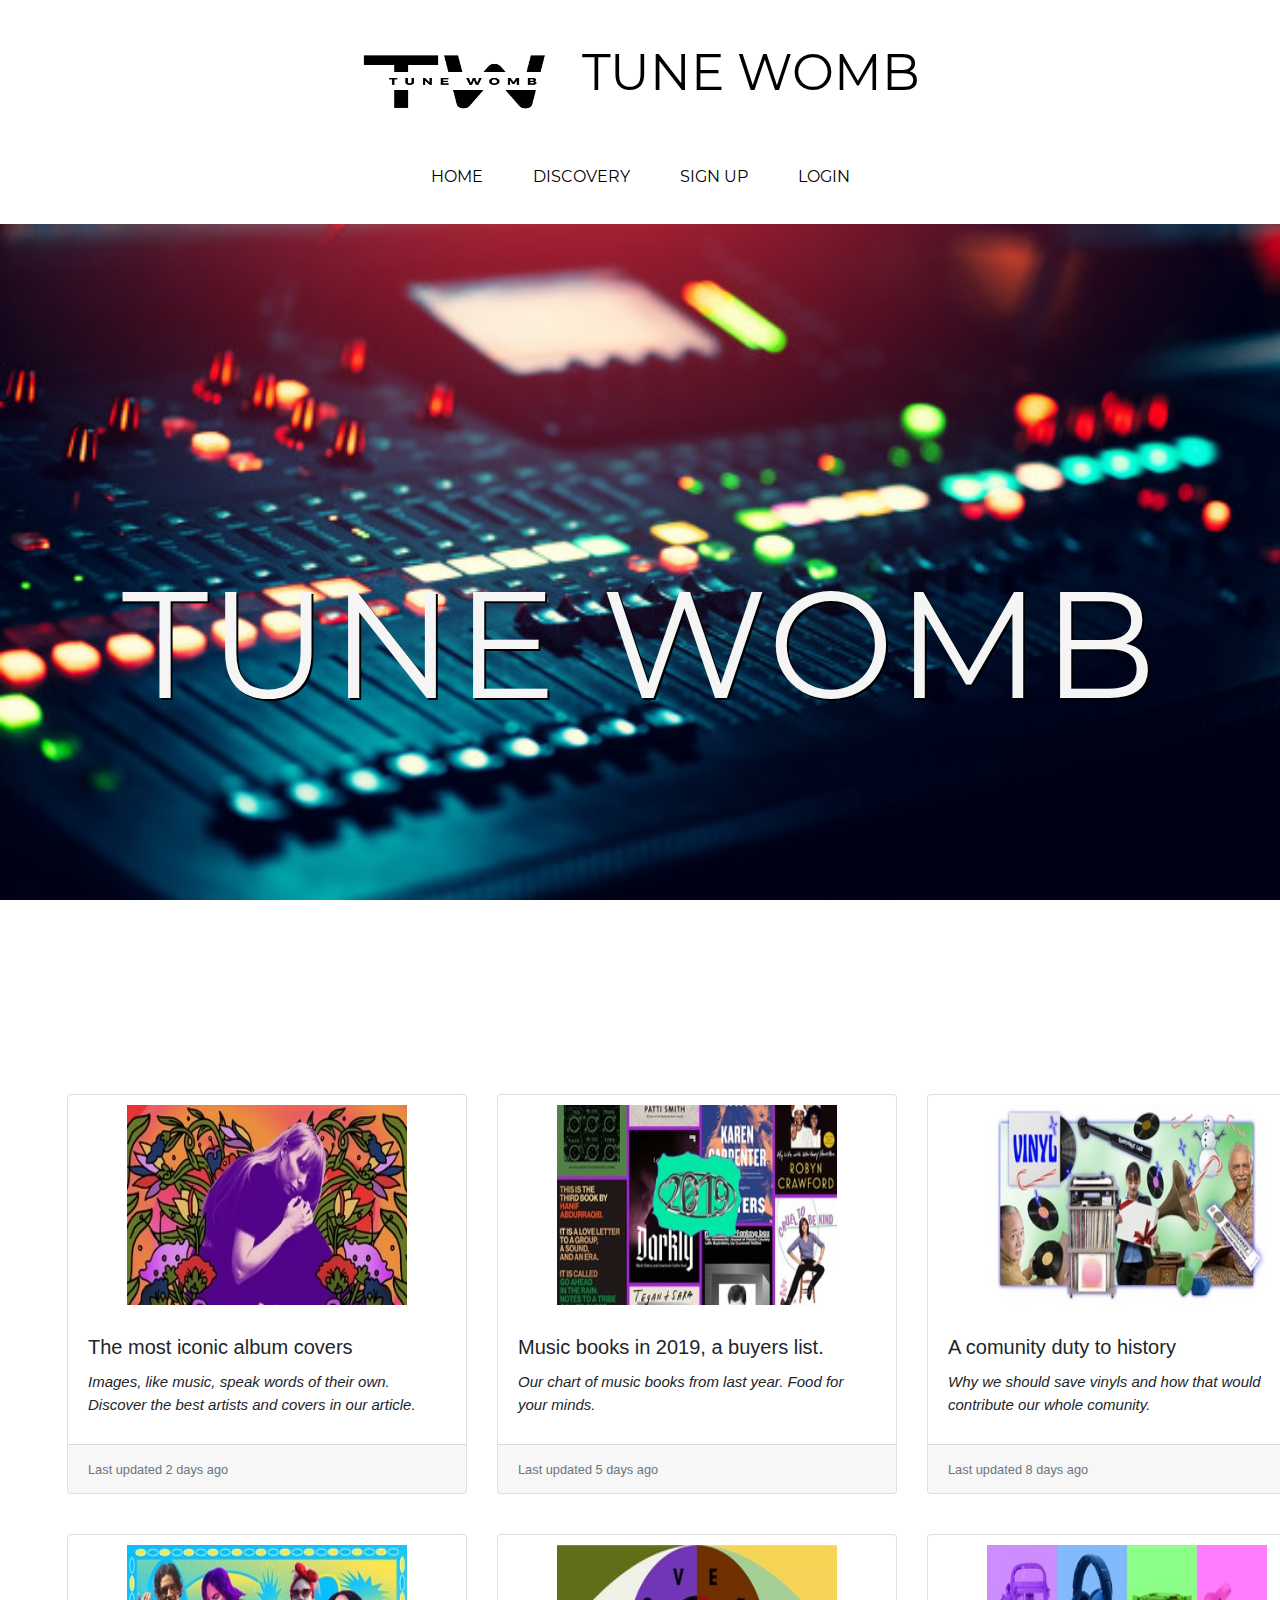
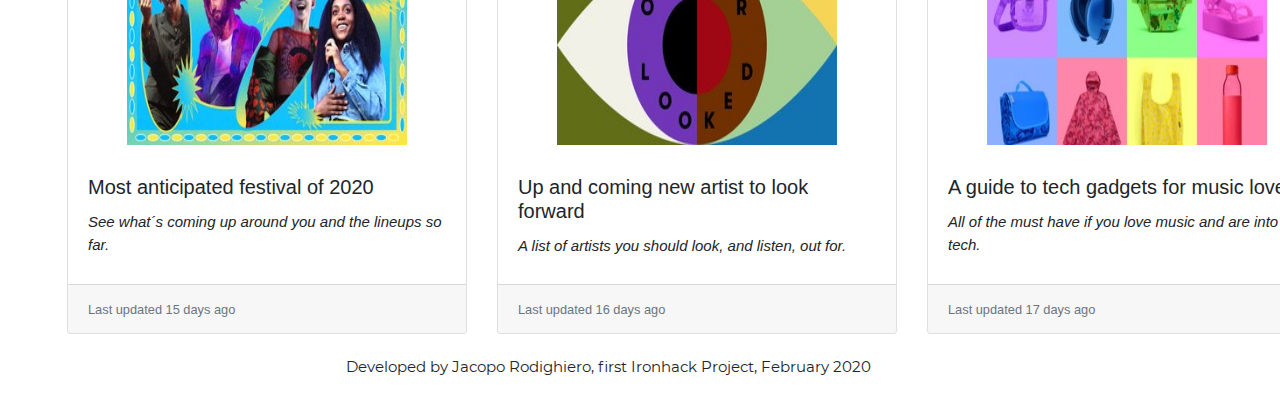
<file: index.html>
<!DOCTYPE html>
<html lang="en">
<head>
    <meta charset="UTF-8">
    <meta name="viewport" content="width=device-width, initial-scale=1.0">
    <meta http-equiv="X-UA-Compatible" content="ie=edge">
    <link rel="shortcut icon" type="image/png" href="./images/favicon-32x32.png"/>
    <link rel="stylesheet" href="https://stackpath.bootstrapcdn.com/bootstrap/4.4.1/css/bootstrap.min.css" integrity="sha384-Vkoo8x4CGsO3+Hhxv8T/Q5PaXtkKtu6ug5TOeNV6gBiFeWPGFN9MuhOf23Q9Ifjh" crossorigin="anonymous">
    <link rel="stylesheet" href="./styles/style.css">
    <link rel="stylesheet" href="fonts/material-icon/css/material-design-iconic-font.min.css">

    <title>TUNE WOMB</title>
    <!--TOP OF NAV-->
    <div class="logo-container">
         <img src="./images/twlogo.png" width="230" height="80" class="d-inline-block align-center" alt="">
        <a class="navbar-brand" href="#">
          TUNE WOMB
        </a>
    </div>
    <!--NAV MENU-->
    <div class="scrollmenu" width="180" height="80">
        <a href="./index.html"> HOME </a>
        <a href="./discovery.html"> DISCOVERY </a>
        <a href="./signup.html"> SIGN UP </a>
        <a href="./login.html"> LOGIN </a>
      </div>

<body>
    <!--fixed image here-->
    <main>
      <section class="banner">
        <h1 class="title">TUNE WOMB</h1>
      </section>

 <!--main section-->

 <div class="card-deck">
  <div class="card">
    <img class="card-img-top" src="./images/article5.jpg" alt="Card image cap">
    <div class="card-body">
      <h5 class="card-title">The most iconic album covers</h5>
      <p class="card-text">Images, like music, speak words of their own. Discover the best artists and covers in our article.</p>
    </div>
    <div class="card-footer">
      <small class="text-muted">Last updated 2 days ago</small>
    </div>
  </div>
  <div class="card">
    <img class="card-img-top" src="./images/article1.jpg" alt="Card image cap">
    <div class="card-body">
      <h5 class="card-title">Music books in 2019, a buyers list.</h5>
      <p class="card-text">Our chart of music books from last year. Food for your minds.</p>
    </div>
    <div class="card-footer">
      <small class="text-muted">Last updated 5 days ago</small>
    </div>
  </div>
  <div class="card">
    <img class="card-img-top" src="./images/article3.jpg" alt="Card image cap">
    <div class="card-body">
      <h5 class="card-title">A comunity duty to history</h5>
      <p class="card-text">Why we should save vinyls and how that would contribute our whole comunity.</p>
    </div>
    <div class="card-footer">
      <small class="text-muted">Last updated 8 days ago</small>
    </div>
  </div>
</div>
<!--second article section-->

<div class="card-deck">
  <div class="card">
    <img class="card-img-top" src="./images/article2.jpg" alt="Card image cap">
    <div class="card-body">
      <h5 class="card-title">Most anticipated festival of 2020</h5>
      <p class="card-text">See what´s coming up around you and the lineups so far.</p>
    </div>
    <div class="card-footer">
      <small class="text-muted">Last updated 15 days ago</small>
    </div>
  </div>
  <div class="card">
    <img class="card-img-top" src="./images/article4.jpeg" alt="Card image cap">
    <div class="card-body">
      <h5 class="card-title">Up and coming new artist to look forward</h5>
      <p class="card-text">A list of artists you should look, and listen, out for.</p>
    </div>
    <div class="card-footer">
      <small class="text-muted">Last updated 16 days ago</small>
    </div>
  </div>
  <div class="card">
    <img class="card-img-top" src="./images/article6.jpg" alt="Card image cap">
    <div class="card-body">
      <h5 class="card-title">A guide to tech gadgets for music lover</h5>
      <p class="card-text">All of the must have if you love music and are into tech.</p>
    </div>
    <div class="card-footer">
      <small class="text-muted">Last updated 17 days ago</small>
    </div>
  </div>
</div>


 <!-- Footer -->

<footer class="page-footer">
  <p>Developed by Jacopo Rodighiero, first Ironhack Project, February 2020</p>
</footer>
</main>
  <!--JS links-->
<script src="./scripts/validators.js"></script>
<script src="./scripts/signup.js"></script>
<script src="https://code.jquery.com/jquery-3.4.1.slim.min.js" integrity="sha384-J6qa4849blE2+poT4WnyKhv5vZF5SrPo0iEjwBvKU7imGFAV0wwj1yYfoRSJoZ+n" crossorigin="anonymous"></script>
<script src="https://cdn.jsdelivr.net/npm/popper.js@1.16.0/dist/umd/popper.min.js" integrity="sha384-Q6E9RHvbIyZFJoft+2mJbHaEWldlvI9IOYy5n3zV9zzTtmI3UksdQRVvoxMfooAo" crossorigin="anonymous"></script>
<script src="https://stackpath.bootstrapcdn.com/bootstrap/4.4.1/js/bootstrap.min.js" integrity="sha384-wfSDF2E50Y2D1uUdj0O3uMBJnjuUD4Ih7YwaYd1iqfktj0Uod8GCExl3Og8ifwB6" crossorigin="anonymous"></script>
</body>
</html>
</file>
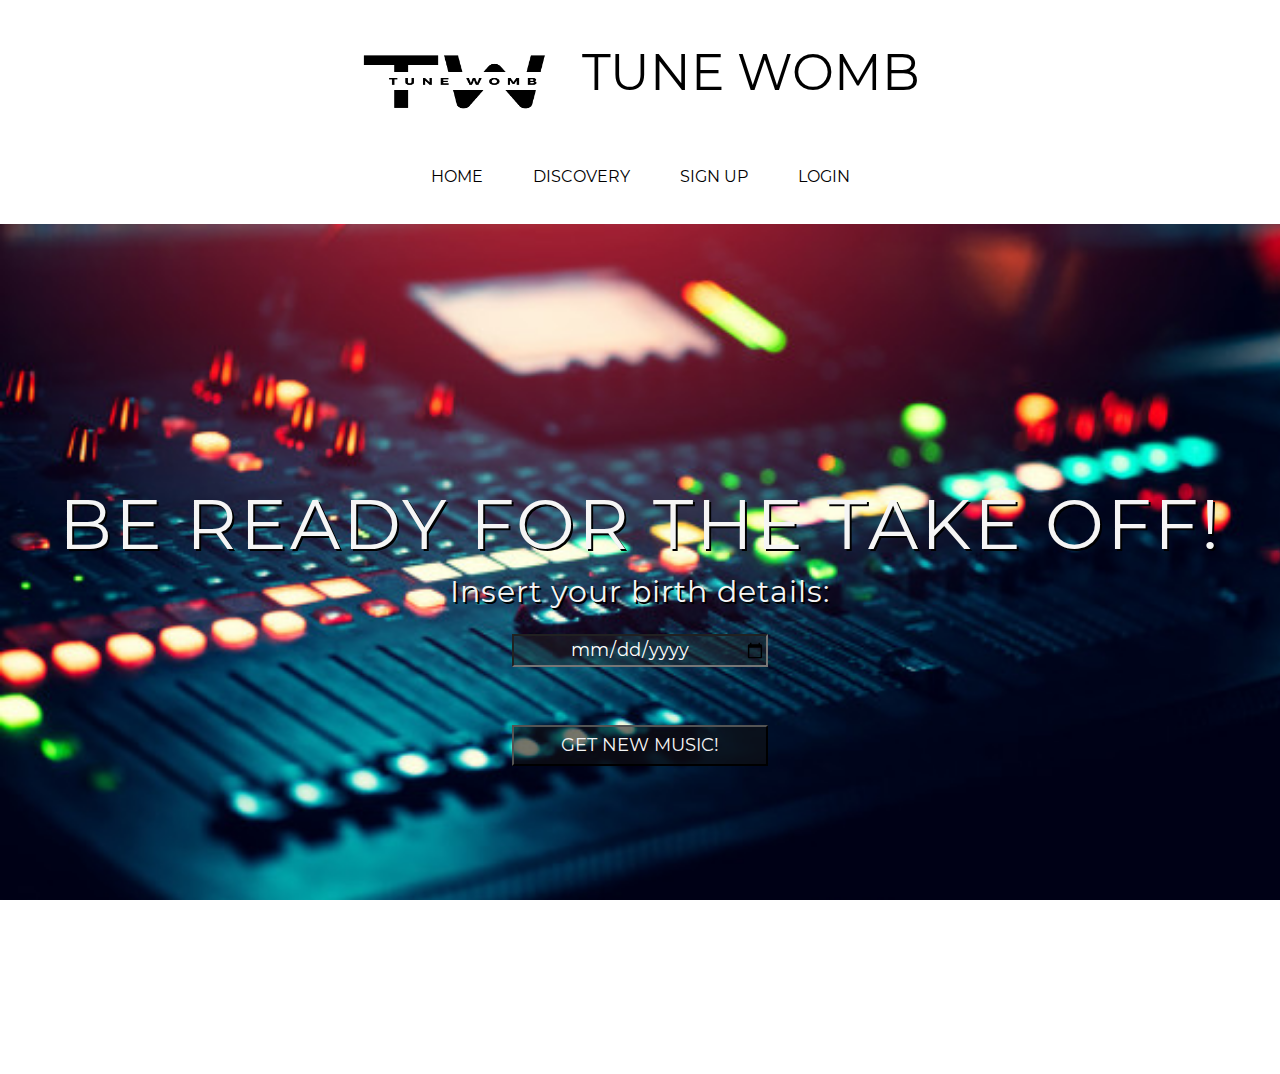
<file: discovery.html>
<!DOCTYPE html>
<html lang="en">
<head>
    <meta charset="UTF-8">
    <meta name="viewport" content="width=device-width, initial-scale=1.0">
    <meta http-equiv="X-UA-Compatible" content="ie=edge">
    <link rel="shortcut icon" type="image/png" href="./images/favicon-32x32.png"/>
    <link rel="stylesheet" href="https://stackpath.bootstrapcdn.com/bootstrap/4.4.1/css/bootstrap.min.css" integrity="sha384-Vkoo8x4CGsO3+Hhxv8T/Q5PaXtkKtu6ug5TOeNV6gBiFeWPGFN9MuhOf23Q9Ifjh" crossorigin="anonymous">
    <link rel="stylesheet" href="./styles/style.css">
    <link rel="stylesheet" href="fonts/material-icon/css/material-design-iconic-font.min.css">

    <title>TUNE WOMB</title>
    <div class="logo-container">
        <img src="./images/twlogo.png" width="230" height="80" class="d-inline-block align-center" alt="">
       <a class="navbar-brand" href="#">
         TUNE WOMB
       </a>
   </div>
   <!--NAV MENU-->
   <div class="scrollmenu" width="180" height="80">
       <a href="./index.html"> HOME </a>
       <a href="./discovery.html"> DISCOVERY </a>
       <a href="./signup.html"> SIGN UP </a>
       <a href="./login.html"> LOGIN </a>
     </div>
</head>
<body>


    <main>
        <section class="banner-discovery">
            <h1 class="exp-title">BE READY FOR THE TAKE OFF!</h1>
            <h4 class="exp-subtext">Insert your birth details:</h4>
            <label for="start"></label>

<input type="date" id="set-bday" name="trip-start" class="datepicker" value='' data-date-format="mm/dd/yyyy" min="1920-01-01" max="2020-12-31">

<button class="discover-button" id="discover-button">
  GET NEW MUSIC!
</button>
<section id="wrapper-artista">

</section>

</main>
    <script src="./scripts/api.js"></script>
    <script src="./scripts/login.js"></script>
    <script src="./scripts/validators.js"></script>
    <script src="./scripts/signup.js"></script>
    <script src="https://code.jquery.com/jquery-3.4.1.slim.min.js" integrity="sha384-J6qa4849blE2+poT4WnyKhv5vZF5SrPo0iEjwBvKU7imGFAV0wwj1yYfoRSJoZ+n" crossorigin="anonymous"></script>
    <script src="https://cdn.jsdelivr.net/npm/popper.js@1.16.0/dist/umd/popper.min.js" integrity="sha384-Q6E9RHvbIyZFJoft+2mJbHaEWldlvI9IOYy5n3zV9zzTtmI3UksdQRVvoxMfooAo" crossorigin="anonymous"></script>
    <script src="https://stackpath.bootstrapcdn.com/bootstrap/4.4.1/js/bootstrap.min.js" integrity="sha384-wfSDF2E50Y2D1uUdj0O3uMBJnjuUD4Ih7YwaYd1iqfktj0Uod8GCExl3Og8ifwB6" crossorigin="anonymous"></script>
</body>
</html>
</file>
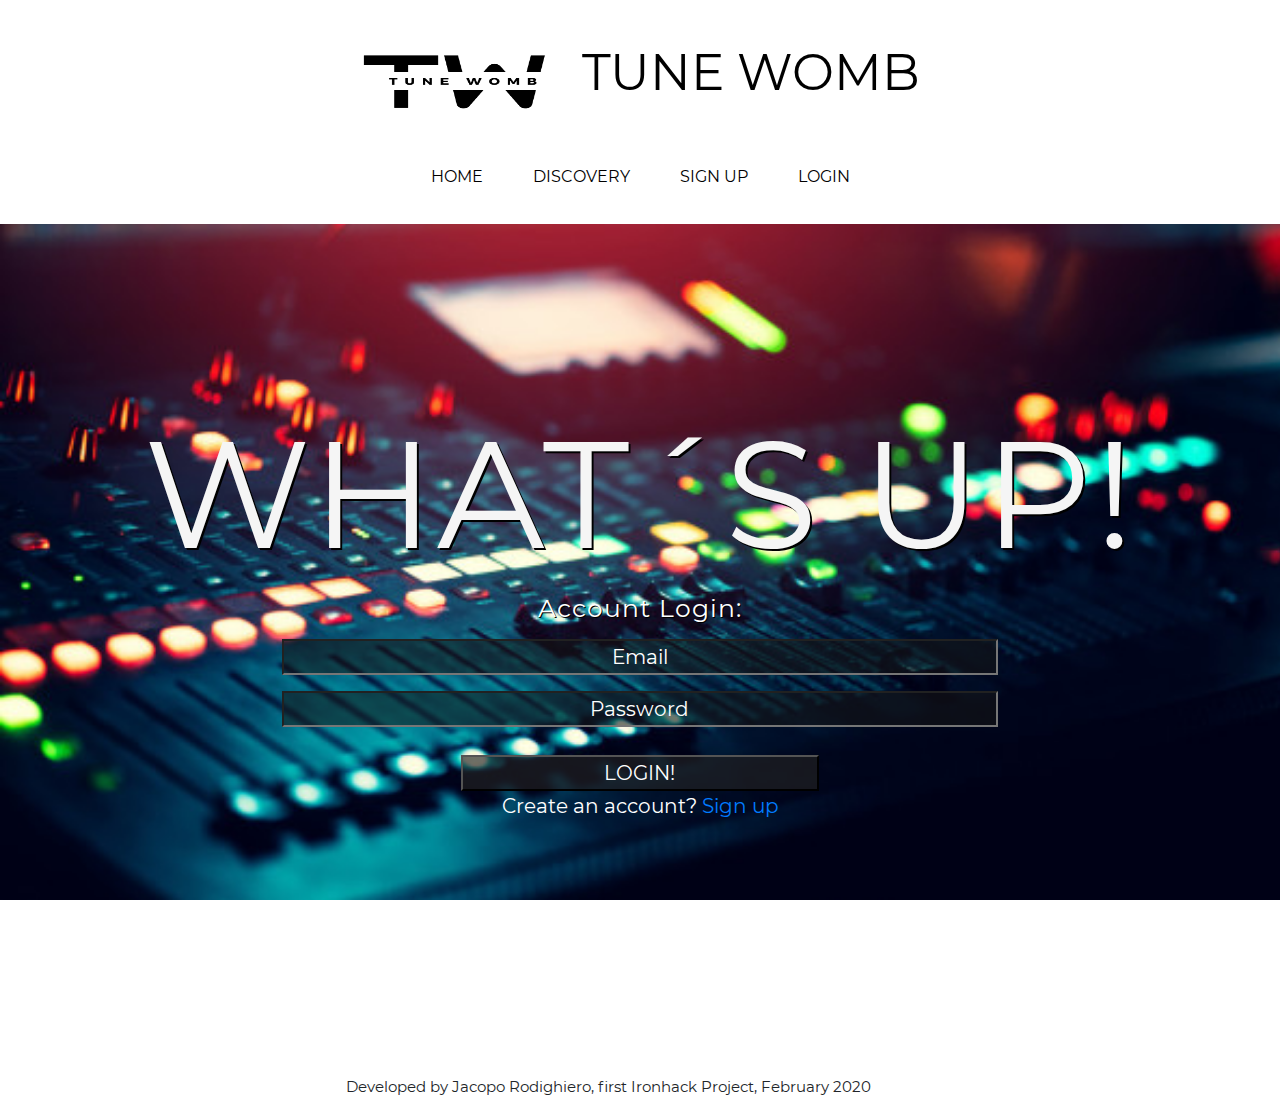
<file: login.html>
<!DOCTYPE html>
<html lang="en">
<head>
    <meta charset="UTF-8">
    <meta name="viewport" content="width=device-width, initial-scale=1.0">
    <meta http-equiv="X-UA-Compatible" content="ie=edge">
    <link rel="shortcut icon" type="image/png" href="./images/favicon-32x32.png"/>
    <link rel="stylesheet" href="https://stackpath.bootstrapcdn.com/bootstrap/4.4.1/css/bootstrap.min.css" integrity="sha384-Vkoo8x4CGsO3+Hhxv8T/Q5PaXtkKtu6ug5TOeNV6gBiFeWPGFN9MuhOf23Q9Ifjh" crossorigin="anonymous">
    <link rel="stylesheet" href="./styles/style.css">
    <link rel="stylesheet" href="fonts/material-icon/css/material-design-iconic-font.min.css">

    <title>TUNE WOMB</title>
    <div class="logo-container">
        <img src="./images/twlogo.png" width="230" height="80" class="d-inline-block align-center" alt="">
       <a class="navbar-brand" href="#">
         TUNE WOMB
       </a>
   </div>
   <!--NAV MENU-->
   <div class="scrollmenu" width="180" height="80">
       <a href="./index.html"> HOME </a>
       <a href="./discovery.html"> DISCOVERY </a>
       <a href="./signup.html"> SIGN UP </a>
       <a href="./login.html"> LOGIN </a>
     </div>
</head>

<!--BODY-->
<body>
    <main>
        <section class="banner-login">
            <h1 class="title">WHAT´S UP!</h1>

<!--LOGIN FORM-->
<div class="limiter">
    <div class="container-login100">
        <div class="wrap-login100 p-l-55 p-r-55 p-t-65 p-b-50">
            <form class="login100-form validate-form">
                <span class="login100-form-title p-b-33">
                    <h4 class="login-txt">Account Login:</h4>
                </span>

                <div class="wrap-input100 validate-input" data-validate = "Valid email is required: ex@abc.xyz">
                    <input class="input100" id="email" type="text" name="email" placeholder="Email">
                    <span class="focus-input100-1"></span>
                    <span class="focus-input100-2"></span>
                </div>

                <div class="wrap-input100 rs1 validate-input" data-validate="Password is required">
                    <input class="input100" id="password" type="password" name="pass" placeholder="Password">
                    <span class="focus-input100-1"></span>
                    <span class="focus-input100-2"></span>
                </div>

                <div class="container-login100-form-btn m-t-20">
                    <button class="login100-form-btn" class="login-button" id="login-button">
                        LOGIN!
                    </button>
                </div>
                <div class="create">
                    <span class="txt1">
                        Create an account?
                    </span>

                    <a href="./signup.html" class="txt2 hov1">
                        Sign up
                    </a>
                </div>
            </form>
        </div>
    </div>
</div>
        </section>
  

<!-- Footer -->

<footer class="page-footer">
  <p>Developed by Jacopo Rodighiero, first Ironhack Project, February 2020</p>
</footer>
</main>
<script src="./scripts/validators.js"></script>
<script src="./scripts/login.js"></script>
    <script src="https://code.jquery.com/jquery-3.4.1.slim.min.js" integrity="sha384-J6qa4849blE2+poT4WnyKhv5vZF5SrPo0iEjwBvKU7imGFAV0wwj1yYfoRSJoZ+n" crossorigin="anonymous"></script>
    <script src="https://cdn.jsdelivr.net/npm/popper.js@1.16.0/dist/umd/popper.min.js" integrity="sha384-Q6E9RHvbIyZFJoft+2mJbHaEWldlvI9IOYy5n3zV9zzTtmI3UksdQRVvoxMfooAo" crossorigin="anonymous"></script>
    <sc
</file>
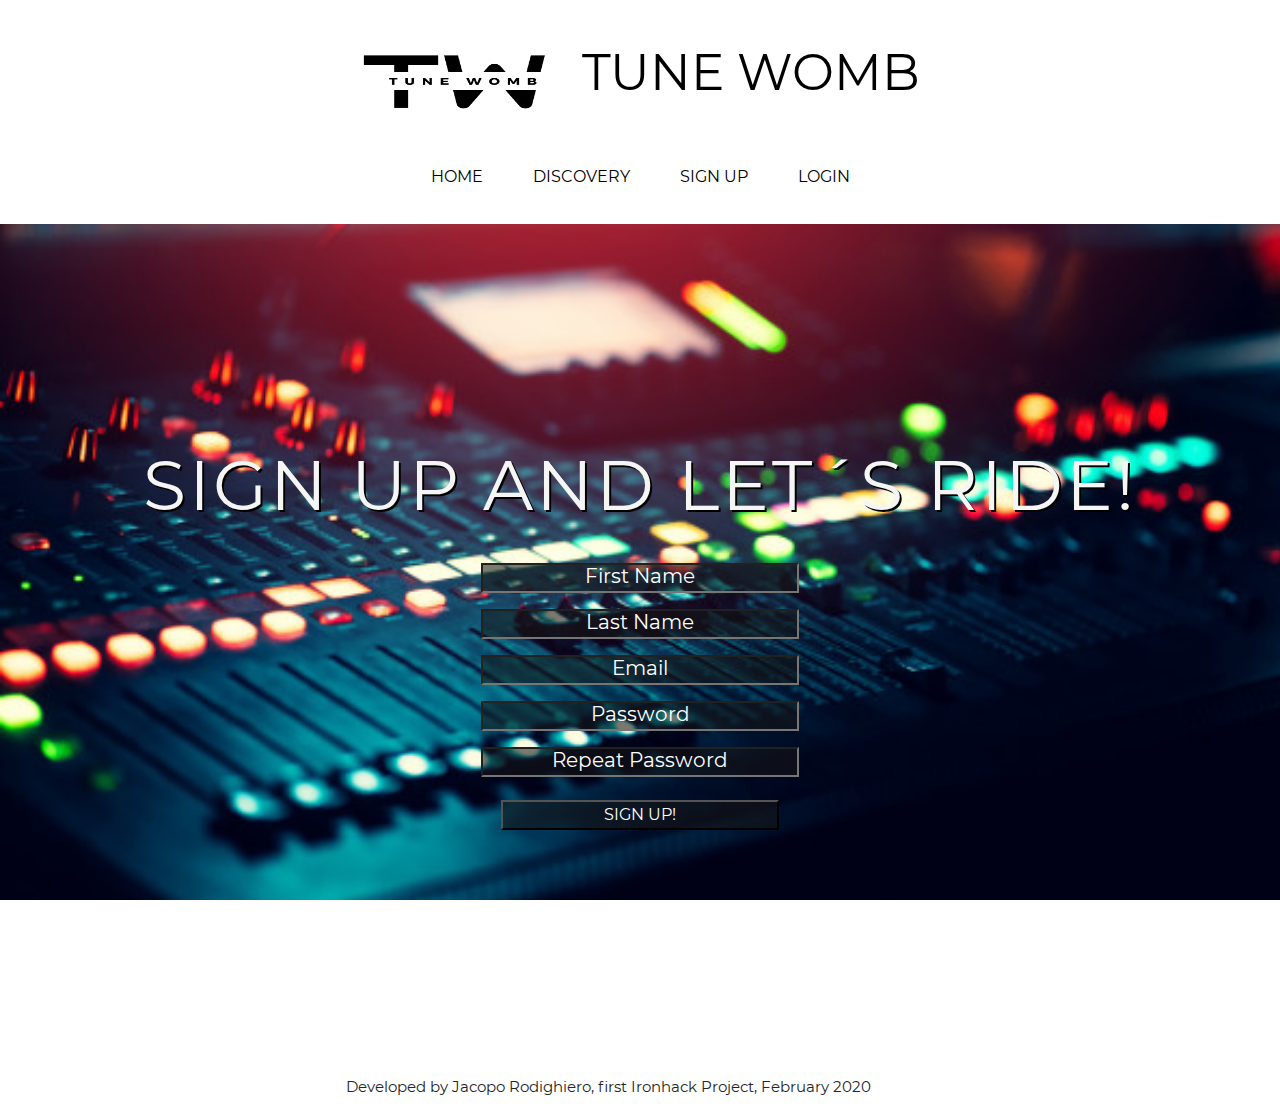
<file: signup.html>
<!DOCTYPE html>
<html lang="en">
<head>
    <meta charset="UTF-8">
    <meta name="viewport" content="width=device-width, initial-scale=1.0">
    <meta http-equiv="X-UA-Compatible" content="ie=edge">
    <link rel="shortcut icon" type="image/png" href="./images/favicon-32x32.png"/>
    <link rel="stylesheet" href="https://stackpath.bootstrapcdn.com/bootstrap/4.4.1/css/bootstrap.min.css" integrity="sha384-Vkoo8x4CGsO3+Hhxv8T/Q5PaXtkKtu6ug5TOeNV6gBiFeWPGFN9MuhOf23Q9Ifjh" crossorigin="anonymous">
    <link rel="stylesheet" href="./styles/style.css">
    <link rel="stylesheet" href="fonts/material-icon/css/material-design-iconic-font.min.css">

    <title>TUNE WOMB</title>
    <div class="logo-container">
        <img src="./images/twlogo.png" width="230" height="80" class="d-inline-block align-center" alt="">
       <a class="navbar-brand" href="#">
         TUNE WOMB
       </a>
   </div>
   <!--NAV MENU-->
   <div class="scrollmenu" width="180" height="80" class="font-small special-color-dark pt-4"">
       <a href="./index.html"> HOME </a>
       <a href="./discovery.html"> DISCOVERY </a>
       <a href="./signup.html"> SIGN UP </a>
       <a href="./login.html"> LOGIN </a>
     </div>
</head>
<body>
    
    <!--SIGNUP BANNER-->
    <main>
        <section class="banner-signup">
            <h1 class="exp-title">SIGN UP AND LET´S RIDE!</h1>
            <div class="row centered-form">
              <div class="col-xs-12 col-sm-8 col-md-4 col-sm-offset-2 col-md-offset-12">
                  <div class="panel panel-default">
                               <div class="panel-body">
      <!--SIGNUP FORM-->

           <form class="signup-form" id="signup-form" action="">
  
            <input type="text" id="first_name" placeholder="First Name" autocomplete="off" required />
            <input type="text" id="last_name" placeholder="Last Name" autocomplete="off" required />
            <input type="email" id="email" placeholder="Email" autocomplete="off" required />
            <input type="password" id="password" placeholder="Password" autocomplete="off" required />
            <input type="password" id="repeat-password" placeholder="Repeat Password" autocomplete="off" required />
  
            <button type="submit" class="button" id="signup-button" >SIGN UP!</button>
          </form>
  
          <div class="errors-container"></div>
                          </div>
                      </div>
                  </div>
              </div>
        </section>
  
<!-- Footer -->

<footer class="page-footer">
  <p>Developed by Jacopo Rodighiero, first Ironhack Project, February 2020</p>
</footer>
</main>
    <script src="./scripts/validators.js"></script>
    <script src="./scripts/signup.js"></script>
    <script src="https://code.jquery.com/jquery-3.4.1.slim.min.js" integrity="sha384-J6qa4849blE2+poT4WnyKhv5vZF5SrPo0iEjwBvKU7imGFAV0wwj1yYfoRSJoZ+n" crossorigin="anonymous"></script>
    <script src="https://cdn.jsdelivr.net/npm/popper.js@1.16.0/dist/umd/popper.min.js" integrity="sha384-Q6E9RHvbIyZFJoft+2mJbHaEWldlvI9IOYy5n3zV9zzTtmI3UksdQRVvoxMfooAo" crossorigin="anonymous"></script>
    <script src="https://stackpath.bootstrapcdn.com/bootstrap/4.4.1/js/bootstrap.min.js" integrity="sha384-wfSDF2E50Y2D1uUdj0O3uMBJnjuUD4Ih7YwaYd1iqfktj0Uod8GCExl3Og8ifwB6" crossorigin="anonymous"></script>
</body>
</html>
</file>
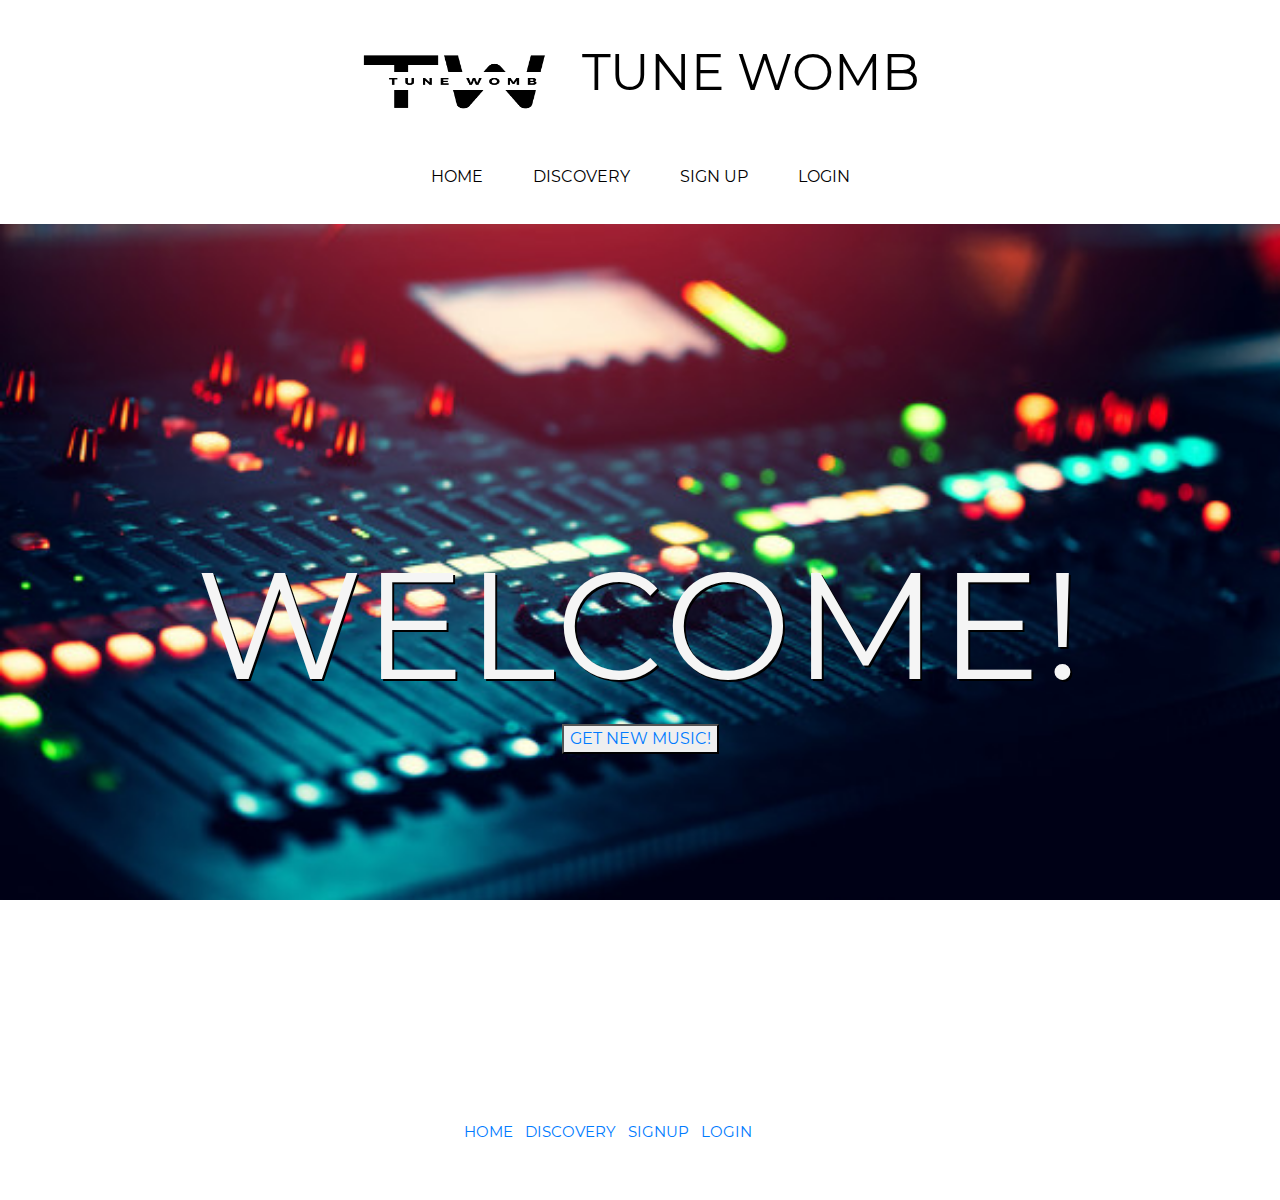
<file: welcomeback.html>
<!DOCTYPE html>
<html lang="en">
<head>
    <meta charset="UTF-8">
    <meta name="viewport" content="width=device-width, initial-scale=1.0">
    <meta http-equiv="X-UA-Compatible" content="ie=edge">
    <link rel="shortcut icon" type="image/png" href="./images/favicon-32x32.png"/>
    <link rel="stylesheet" href="https://stackpath.bootstrapcdn.com/bootstrap/4.4.1/css/bootstrap.min.css" integrity="sha384-Vkoo8x4CGsO3+Hhxv8T/Q5PaXtkKtu6ug5TOeNV6gBiFeWPGFN9MuhOf23Q9Ifjh" crossorigin="anonymous">
    <link rel="stylesheet" href="./styles/style.css">
    <link rel="stylesheet" href="fonts/material-icon/css/material-design-iconic-font.min.css">

    <title>TUNE WOMB</title>
    <div class="logo-container">
        <img src="./images/twlogo.png" width="230" height="80" class="d-inline-block align-center" alt="">
       <a class="navbar-brand" href="#">
         TUNE WOMB
       </a>
   </div>
   <!--NAV MENU-->
   <div class="scrollmenu" width="180" height="80">
       <a href="./index.html"> HOME </a>
       <a href="./discovery.html"> DISCOVERY </a>
       <a href="./signup.html"> SIGN UP </a>
       <a href="./login.html"> LOGIN </a>
     </div>
</head>
<body>


    <main>
        <section class="banner-discovery">
            <h1 class="title">WELCOME!</h1>
            <button class="welcomeback-button" id="welcomeback-button">
             <a href='./discovery.html'>GET NEW MUSIC!</a>
            </button>
            <label for="start"></label>
        </section>
  
    <!-- Footer -->

<footer class="page-footer font-small special-color-dark pt-4">
    <div class="container">
      <ul class="list-unstyled list-inline text-center">
        <li class="list-inline-item">
          <a href="./index.html" class="btn-floating btn-home mx-1">
            <p>HOME</p>
          </a>
        </li>
        <li class="list-inline-item">
          <a href="./discovery.html" class="btn-floating btn-discovery mx-1">
          <p>DISCOVERY</p>
        </a>
      </li>
        </li>
        <li class="list-inline-item">
          <a href="./signup.html" class="btn-floating btn-signup mx-1">
          <p>SIGNUP</p>
        </a>
      </li>
      <li class="list-inline-item">
        <a href="./login.html" class="btn-floating btn-login mx-1">
        <p>LOGIN</p>
      </a>
    </li>
  </ul>
    </div>
  </footer>
</main>
    <script src="./scripts/api.js"></script>
    <script src="./scripts/login.js"></script>
    <script src="./scripts/validators.js"></script>
    <script src="./scripts/signup.js"></script>
    <script src="https://code.jquery.com/jquery-3.4.1.slim.min.js" integrity="sha384-J6qa4849blE2+poT4WnyKhv5vZF5SrPo0iEjwBvKU7imGFAV0wwj1yYfoRSJoZ+n" crossorigin="anonymous"></script>
    <script src="https://cdn.jsdelivr.net/npm/popper.js@1.16.0/dist/umd/popper.min.js" integrity="sha384-Q6E9RHvbIyZFJoft+2mJbHaEWldlvI9IOYy5n3zV9zzTtmI3UksdQRVvoxMfooAo" crossorigin="anonymous"></script>
    <script src="https://stackpath.bootstrapcdn.com/bootstrap/4.4.1/js/bootstrap.min.js" integrity="sha384-wfSDF2E50Y2D1uUdj0O3uMBJnjuUD4Ih7YwaYd1iqfktj0Uod8GCExl3Og8ifwB6" crossorigin="anonymous"></script>
</body>
</html>
</file>
<file: styles/style.css>
.breakpoint {
  max-width: 100%;
  display: inline-block;
}

@media (max-width: 700px) {
  breakpoint {
    max-width: 28%;
    margin-left: 20px;
  }
}

@font-face {
  font-family: "Montserrat";
  font-style: normal;
  font-weight: 300;
  src: url(../fonts/montserrat/Montserrat-Regular.ttf);
}

@font-face {
  font-family: "Montserrat";
  font-style: italic;
  font-weight: 300;
  src: url(../fonts/montserrat/Montserrat-Italic.ttf);
}

.logo-container {
  font-family: "Montserrat";
  font-style: normal;
  text-align: center;
  justify-content: center;
  align-items: center;
  font-size: 30px;
  width: 100%;
  height: 100px;
}

.section h1 {
  font-family: "Montserrat";
  font-style: normal;
  font-size: 30px;
  color: burlywood;
}

.title {
  font-size: 150px;
  text-shadow: 2px 2px black;
  letter-spacing: 3px;
}
.exp-title {
  font-size: 70px;
  text-shadow: 2px 2px black;
  letter-spacing: 3px;
}

.datepicker {
  color: white;
  cursor: pointer;
  background-color: rgba(39, 38, 38, 0.459);
  width: 20%;
  text-align: center;
  font-size: 18px;
}

.exp-subtext {
  font-size: 30px;
  text-shadow: 2px 2px black;
  letter-spacing: 1px;
}
a.navbar-brand {
  text-align: justify;
  font-size: 50px;
  color: black;
  font-family: "Montserrat";
  font-style: normal;
}

.scrollmenu {
  overflow: auto;
  display: flex;
  align-items: center;
  justify-content: center;
  justify-items: space-between;
  font-family: "Montserrat";
  width: 95%;
  margin: 0 auto;
  padding: 10px;
}

.scrollmenu a {
  font-family: "Montserrat";
  font-style: normal;
  display: inline-block;
  color: black;
  text-align: center;
  font-style: normal;
  padding: 25px;
  text-decoration: lightcyan;
}

.scrollmenu a:hover {
  font-family: "Montserrat";
  font-style: normal;
}

.body {
  background-color: lightcyan;
  font-family: "Montserrat";
  font-style: normal;
}

.banner {
  background: url(../images/background.jpg);
  background-attachment: fixed;
  height: calc(100vh - 50px);
  background-size: cover;
  display: flex;
  align-items: center;
  justify-content: center;
  flex-direction: column;
  color: whitesmoke;
  text-align: center;
  font-family: "Montserrat";
  font-style: normal;
}

.banner-discovery {
  background: url(../images/background.jpg);
  background-attachment: fixed;
  height: calc(100vh - 50px);
  background-size: cover;
  display: flex;
  align-items: center;
  justify-content: center;
  flex-direction: column;
  color: whitesmoke;
  text-align: center;
  font-family: "Montserrat";
  font-style: normal;
}

.banner-signup {
  background: url(../images/background.jpg);
  background-attachment: fixed;
  height: calc(100vh - 50px);
  background-size: cover;
  display: flex;
  align-items: center;
  justify-content: center;
  flex-direction: column;
  color: whitesmoke;
  text-align: center;
  font-family: "Montserrat";
  font-style: normal;
}

.banner-login {
  background: url(../images/background.jpg);
  background-attachment: fixed;
  height: calc(100vh - 50px);
  background-size: cover;
  display: flex;
  align-items: center;
  justify-content: center;
  flex-direction: column;
  color: whitesmoke;
  text-align: center;
  font-family: "Montserrat";
  font-style: normal;
}

.card-result {
  display: flex;
  flex-direction: column;
  align-items: center;
  justify-content: space-evenly;
  align-content: center;
  height: 350px;
  background-color: rgba(31, 30, 30, 0.582);
  cursor: pointer;
  text-shadow: 2px 2px black;
  letter-spacing: 2px;
}

.logo-container {
  width: 95%;
  overflow: hidden;
  margin: 15px auto;
  padding: 15px;
  color: whitesmoke;
  font-family: "Montserrat";
  font-style: normal;
}

.section_header {
  color: black;
}

.page-footer {
  display: flex;
  align-items: center;
  justify-content: center;
  justify-items: space-around;
  font-family: "Montserrat";
  width: 95%;
  padding: 2px;
  font-size: 15px;
}

.centered-form {
  margin-top: 20px;
  align-items: center;
  margin-bottom: 10px;
}

.centered-form .panel {
  background: white;
  size: 150px;
  align-items: center;
  text-align: center;
  justify-content: center;
  margin-bottom: 5px;
}

.container-signup {
  justify-content: center;
  width: 100%;
  height: 350px;
  display: flex;
  align-items: center;
  justify-content: center;
  flex-direction: column;
  text-align: center;
  margin-bottom: 5px;
  background-color: darkslategrey;
  font-family: "Montserrat";
  font-style: normal;
}

.form {
  justify-content: center;
  display: inline;
  justify-content: center;
  text-align: center;
  font-family: "Montserrat";
  font-style: normal;
}

.row {
  width: 100%;
  justify-content: center;
  text-align: center;
  font-family: "Montserrat";
  font-style: normal;
}

.limiter {
  width: 70%;
  height: 300px;
  align-items: center;
  background-color: transparent;
  color: white;
  font-size: 20px;
}

.limiter button {
  background-color: rgba(34, 34, 34, 0.651);
  color: white;
  font-size: 20px;
  width: 40%;
  height: 20%;
  margin-top: 20px;
}

label {
  display: block;
  font: 1rem "Montserrat";
  font-style: normal;
  color: black;
}

.card-deck {
  display: grid;
  grid-template-columns: 1fr 1fr 1fr;
  width: 95%;
  margin-left: 2.5%;
  padding: 20px;
  align-items: center;
  justify-content: space-evenly;
  align-content: center;
}

.card {
  display: flex;
  flex-direction: column;
  align-items: center;
  justify-content: space-evenly;
  align-content: center;
  height: 400px;
  width: 400px;
  cursor: pointer;
}

.card p {
  font-size: 15px;
  font-style: italic;
}

.card-footer {
  width: 100%;
}

.card-img-top {
  align-items: center;
  position: relative;
  height: 220px;
  width: 300px;
  display: flex;
  padding: 10px;
}

.login-txt {
  font-size: 25px;
  text-shadow: 1px 1px black;
  letter-spacing: 1px;
}

.centered-form .panel {
  background: transparent;
  align-items: center;
  text-align: center;
  justify-content: center;
  margin-bottom: 15px;
}

input {
  background-color: rgba(22, 22, 22, 0.562);
  width: 80%;
  margin: 8px auto;
}

input::placeholder {
  color: white;
  font-size: 20px;
  text-align: center;
}

.signup-form button {
  background-color: rgba(22, 22, 22, 0.562);
  color: white;
  width: 70%;
  height: 35%;
  margin-top: 15px;
}

.discover-button {
  background-color: rgba(17, 17, 17, 0.582);
  color: whitesmoke;
  width: 20%;
  font-size: 18px;
  padding: 5px;
  margin: 50px auto;
}
</file>
<file: fonts/material-icon/css/material-design-iconic-font.min.css>
@font-face{font-family:Material-Design-Iconic-Font;src:url(../fonts/Material-Design-Iconic-Font.woff2?v=2.2.0) format('woff2'),url(../fonts/Material-Design-Iconic-Font.woff?v=2.2.0) format('woff'),url(../fonts/Material-Design-Iconic-Font.ttf?v=2.2.0) format('truetype')}.zmdi{display:inline-block;font:normal normal normal 14px/1 'Material-Design-Iconic-Font';font-size:inherit;text-rendering:auto;-webkit-font-smoothing:antialiased;-moz-osx-font-smoothing:grayscale}.zmdi-hc-lg{font-size:1.33333333em;line-height:.75em;vertical-align:-15%}.zmdi-hc-2x{font-size:2em}.zmdi-hc-3x{font-size:3em}.zmdi-hc-4x{font-size:4em}.zmdi-hc-5x{font-size:5em}.zmdi-hc-fw{width:1.28571429em;text-align:center}.zmdi-hc-ul{padding-left:0;margin-left:2.14285714em;list-style-type:none}.zmdi-hc-ul>li{position:relative}.zmdi-hc-li{position:absolute;left:-2.14285714em;width:2.14285714em;top:.14285714em;text-align:center}.zmdi-hc-li.zmdi-hc-lg{left:-1.85714286em}.zmdi-hc-border{padding:.1em .25em;border:solid .1em #9e9e9e;border-radius:2px}.zmdi-hc-border-circle{padding:.1em .25em;border:solid .1em #9e9e9e;border-radius:50%}.zmdi.pull-left{float:left;margin-right:.15em}.zmdi.pull-right{float:right;margin-left:.15em}.zmdi-hc-spin{-webkit-animation:zmdi-spin 1.5s infinite linear;animation:zmdi-spin 1.5s infinite linear}.zmdi-hc-spin-reverse{-webkit-animation:zmdi-spin-reverse 1.5s infinite linear;animation:zmdi-spin-reverse 1.5s infinite linear}@-webkit-keyframes zmdi-spin{0%{-webkit-transform:rotate(0deg);transform:rotate(0deg)}100%{-webkit-transform:rotate(359deg);transform:rotate(359deg)}}@keyframes zmdi-spin{0%{-webkit-transform:rotate(0deg);transform:rotate(0deg)}100%{-webkit-transform:rotate(359deg);transform:rotate(359deg)}}@-webkit-keyframes zmdi-spin-reverse{0%{-webkit-transform:rotate(0deg);transform:rotate(0deg)}100%{-webkit-transform:rotate(-359deg);transform:rotate(-359deg)}}@keyframes zmdi-spin-reverse{0%{-webkit-transform:rotate(0deg);transform:rotate(0deg)}100%{-webkit-transform:rotate(-359deg);transform:rotate(-359deg)}}.zmdi-hc-rotate-90{-webkit-transform:rotate(90deg);-ms-transform:rotate(90deg);transform:rotate(90deg)}.zmdi-hc-rotate-180{-webkit-transform:rotate(180deg);-ms-transform:rotate(180deg);transform:rotate(180deg)}.zmdi-hc-rotate-270{-webkit-transform:rotate(270deg);-ms-transform:rotate(270deg);transform:rotate(270deg)}.zmdi-hc-flip-horizontal{-webkit-transform:scale(-1,1);-ms-transform:scale(-1,1);transform:scale(-1,1)}.zmdi-hc-flip-vertical{-webkit-transform:scale(1,-1);-ms-transform:scale(1,-1);transform:scale(1,-1)}.zmdi-hc-stack{position:relative;display:inline-block;width:2em;height:2em;line-height:2em;vertical-align:middle}.zmdi-hc-stack-1x,.zmdi-hc-stack-2x{position:absolute;left:0;width:100%;text-align:center}.zmdi-hc-stack-1x{line-height:inherit}.zmdi-hc-stack-2x{font-size:2em}.zmdi-hc-inverse{color:#fff}.zmdi-3d-rotation:before{content:'\f101'}.zmdi-airplane-off:before{content:'\f102'}.zmdi-airplane:before{content:'\f103'}.zmdi-album:before{content:'\f104'}.zmdi-archive:before{content:'\f105'}.zmdi-assignment-account:before{content:'\f106'}.zmdi-assignment-alert:before{content:'\f107'}.zmdi-assignment-check:before{content:'\f108'}.zmdi-assignment-o:before{content:'\f109'}.zmdi-assignment-return:before{content:'\f10a'}.zmdi-assignment-returned:before{content:'\f10b'}.zmdi-assignment:before{content:'\f10c'}.zmdi-attachment-alt:before{content:'\f10d'}.zmdi-attachment:before{content:'\f10e'}.zmdi-audio:before{content:'\f10f'}.zmdi-badge-check:before{content:'\f110'}.zmdi-balance-wallet:before{content:'\f111'}.zmdi-balance:before{content:'\f112'}.zmdi-battery-alert:before{content:'\f113'}.zmdi-battery-flash:before{content:'\f114'}.zmdi-battery-unknown:before{content:'\f115'}.zmdi-battery:before{content:'\f116'}.zmdi-bike:before{content:'\f117'}.zmdi-block-alt:before{content:'\f118'}.zmdi-block:before{content:'\f119'}.zmdi-boat:before{content:'\f11a'}.zmdi-book-image:before{content:'\f11b'}.zmdi-book:before{content:'\f11c'}.zmdi-bookmark-outline:before{content:'\f11d'}.zmdi-bookmark:before{content:'\f11e'}.zmdi-brush:before{content:'\f11f'}.zmdi-bug:before{content:'\f120'}.zmdi-bus:before{content:'\f121'}.zmdi-cake:before{content:'\f122'}.zmdi-car-taxi:before{content:'\f123'}.zmdi-car-wash:before{content:'\f124'}.zmdi-car:before{content:'\f125'}.zmdi-card-giftcard:before{content:'\f126'}.zmdi-card-membership:before{content:'\f127'}.zmdi-card-travel:before{content:'\f128'}.zmdi-card:before{content:'\f129'}.zmdi-case-check:before{content:'\f12a'}.zmdi-case-download:before{content:'\f12b'}.zmdi-case-play:before{content:'\f12c'}.zmdi-case:before{content:'\f12d'}.zmdi-cast-connected:before{content:'\f12e'}.zmdi-cast:before{content:'\f12f'}.zmdi-chart-donut:before{content:'\f130'}.zmdi-chart:before{content:'\f131'}.zmdi-city-alt:before{content:'\f132'}.zmdi-city:before{content:'\f133'}.zmdi-close-circle-o:before{content:'\f134'}.zmdi-close-circle:before{content:'\f135'}.zmdi-close:before{content:'\f136'}.zmdi-cocktail:before{content:'\f137'}.zmdi-code-setting:before{content:'\f138'}.zmdi-code-smartphone:before{content:'\f139'}.zmdi-code:before{content:'\f13a'}.zmdi-coffee:before{content:'\f13b'}.zmdi-collection-bookmark:before{content:'\f13c'}.zmdi-collection-case-play:before{content:'\f13d'}.zmdi-collection-folder-image:before{content:'\f13e'}.zmdi-collection-image-o:before{content:'\f13f'}.zmdi-collection-image:before{content:'\f140'}.zmdi-collection-item-1:before{content:'\f141'}.zmdi-collection-item-2:before{content:'\f142'}.zmdi-collection-item-3:before{content:'\f143'}.zmdi-collection-item-4:before{content:'\f144'}.zmdi-collection-item-5:before{content:'\f145'}.zmdi-collection-item-6:before{content:'\f146'}.zmdi-collection-item-7:before{content:'\f147'}.zmdi-collection-item-8:before{content:'\f148'}.zmdi-collection-item-9-plus:before{content:'\f149'}.zmdi-collection-item-9:before{content:'\f14a'}.zmdi-collection-item:before{content:'\f14b'}.zmdi-collection-music:before{content:'\f14c'}.zmdi-collection-pdf:before{content:'\f14d'}.zmdi-collection-plus:before{content:'\f14e'}.zmdi-collection-speaker:before{content:'\f14f'}.zmdi-collection-text:before{content:'\f150'}.zmdi-collection-video:before{content:'\f151'}.zmdi-compass:before{content:'\f152'}.zmdi-cutlery:before{content:'\f153'}.zmdi-delete:before{content:'\f154'}.zmdi-dialpad:before{content:'\f155'}.zmdi-dns:before{content:'\f156'}.zmdi-drink:before{content:'\f157'}.zmdi-edit:before{content:'\f158'}.zmdi-email-open:before{content:'\f159'}.zmdi-email:before{content:'\f15a'}.zmdi-eye-off:before{content:'\f15b'}.zmdi-eye:before{content:'\f15c'}.zmdi-eyedropper:before{content:'\f15d'}.zmdi-favorite-outline:before{content:'\f15e'}.zmdi-favorite:before{content:'\f15f'}.zmdi-filter-list:before{content:'\f160'}.zmdi-fire:before{content:'\f161'}.zmdi-flag:before{content:'\f162'}.zmdi-flare:before{content:'\f163'}.zmdi-flash-auto:before{content:'\f164'}.zmdi-flash-off:before{content:'\f165'}.zmdi-flash:before{content:'\f166'}.zmdi-flip:before{content:'\f167'}.zmdi-flower-alt:before{content:'\f168'}.zmdi-flower:before{content:'\f169'}.zmdi-font:before{content:'\f16a'}.zmdi-fullscreen-alt:before{content:'\f16b'}.zmdi-fullscreen-exit:before{content:'\f16c'}.zmdi-fullscreen:before{content:'\f16d'}.zmdi-functions:before{content:'\f16e'}.zmdi-gas-station:before{content:'\f16f'}.zmdi-gesture:before{content:'\f170'}.zmdi-globe-alt:before{content:'\f171'}.zmdi-globe-lock:before{content:'\f172'}.zmdi-globe:before{content:'\f173'}.zmdi-graduation-cap:before{content:'\f174'}.zmdi-home:before{content:'\f175'}.zmdi-hospital-alt:before{content:'\f176'}.zmdi-hospital:before{content:'\f177'}.zmdi-hotel:before{content:'\f178'}.zmdi-hourglass-alt:before{content:'\f179'}.zmdi-hourglass-outline:before{content:'\f17a'}.zmdi-hourglass:before{content:'\f17b'}.zmdi-http:before{content:'\f17c'}.zmdi-image-alt:before{content:'\f17d'}.zmdi-image-o:before{content:'\f17e'}.zmdi-image:before{content:'\f17f'}.zmdi-inbox:before{content:'\f180'}.zmdi-invert-colors-off:before{content:'\f181'}.zmdi-invert-colors:before{content:'\f182'}.zmdi-key:before{content:'\f183'}.zmdi-label-alt-outline:before{content:'\f184'}.zmdi-label-alt:before{content:'\f185'}.zmdi-label-heart:before{content:'\f186'}.zmdi-label:before{content:'\f187'}.zmdi-labels:before{content:'\f188'}.zmdi-lamp:before{content:'\f189'}.zmdi-landscape:before{content:'\f18a'}.zmdi-layers-off:before{content:'\f18b'}.zmdi-layers:before{content:'\f18c'}.zmdi-library:before{content:'\f18d'}.zmdi-link:before{content:'\f18e'}.zmdi-lock-open:before{content:'\f18f'}.zmdi-lock-outline:before{content:'\f190'}.zmdi-lock:before{content:'\f191'}.zmdi-mail-reply-all:before{content:'\f192'}.zmdi-mail-reply:before{content:'\f193'}.zmdi-mail-send:before{content:'\f194'}.zmdi-mall:before{content:'\f195'}.zmdi-map:before{content:'\f196'}.zmdi-menu:before{content:'\f197'}.zmdi-money-box:before{content:'\f198'}.zmdi-money-off:before{content:'\f199'}.zmdi-money:before{content:'\f19a'}.zmdi-more-vert:before{content:'\f19b'}.zmdi-more:before{content:'\f19c'}.zmdi-movie-alt:before{content:'\f19d'}.zmdi-movie:before{content:'\f19e'}.zmdi-nature-people:before{content:'\f19f'}.zmdi-nature:before{content:'\f1a0'}.zmdi-navigation:before{content:'\f1a1'}.zmdi-open-in-browser:before{content:'\f1a2'}.zmdi-open-in-new:before{content:'\f1a3'}.zmdi-palette:before{content:'\f1a4'}.zmdi-parking:before{content:'\f1a5'}.zmdi-pin-account:before{content:'\f1a6'}.zmdi-pin-assistant:before{content:'\f1a7'}.zmdi-pin-drop:before{content:'\f1a8'}.zmdi-pin-help:before{content:'\f1a9'}.zmdi-pin-off:before{content:'\f1aa'}.zmdi-pin:before{content:'\f1ab'}.zmdi-pizza:before{content:'\f1ac'}.zmdi-plaster:before{content:'\f1ad'}.zmdi-power-setting:before{content:'\f1ae'}.zmdi-power:before{content:'\f1af'}.zmdi-print:before{content:'\f1b0'}.zmdi-puzzle-piece:before{content:'\f1b1'}.zmdi-quote:before{content:'\f1b2'}.zmdi-railway:before{content:'\f1b3'}.zmdi-receipt:before{content:'\f1b4'}.zmdi-refresh-alt:before{content:'\f1b5'}.zmdi-refresh-sync-alert:before{content:'\f1b6'}.zmdi-refresh-sync-off:before{content:'\f1b7'}.zmdi-refresh-sync:before{content:'\f1b8'}.zmdi-refresh:before{content:'\f1b9'}.zmdi-roller:before{content:'\f1ba'}.zmdi-ruler:before{content:'\f1bb'}.zmdi-scissors:before{content:'\f1bc'}.zmdi-screen-rotation-lock:before{content:'\f1bd'}.zmdi-screen-rotation:before{content:'\f1be'}.zmdi-search-for:before{content:'\f1bf'}.zmdi-search-in-file:before{content:'\f1c0'}.zmdi-search-in-page:before{content:'\f1c1'}.zmdi-search-replace:before{content:'\f1c2'}.zmdi-search:before{content:'\f1c3'}.zmdi-seat:before{content:'\f1c4'}.zmdi-settings-square:before{content:'\f1c5'}.zmdi-settings:before{content:'\f1c6'}.zmdi-shield-check:before{content:'\f1c7'}.zmdi-shield-security:before{content:'\f1c8'}.zmdi-shopping-basket:before{content:'\f1c9'}.zmdi-shopping-cart-plus:before{content:'\f1ca'}.zmdi-shopping-cart:before{content:'\f1cb'}.zmdi-sign-in:before{content:'\f1cc'}.zmdi-sort-amount-asc:before{content:'\f1cd'}.zmdi-sort-amount-desc:before{content:'\f1ce'}.zmdi-sort-asc:before{content:'\f1cf'}.zmdi-sort-desc:before{content:'\f1d0'}.zmdi-spellcheck:before{content:'\f1d1'}.zmdi-storage:before{content:'\f1d2'}.zmdi-store-24:before{content:'\f1d3'}.zmdi-store:before{content:'\f1d4'}.zmdi-subway:before{content:'\f1d5'}.zmdi-sun:before{content:'\f1d6'}.zmdi-tab-unselected:before{content:'\f1d7'}.zmdi-tab:before{content:'\f1d8'}.zmdi-tag-close:before{content:'\f1d9'}.zmdi-tag-more:before{content:'\f1da'}.zmdi-tag:before{content:'\f1db'}.zmdi-thumb-down:before{content:'\f1dc'}.zmdi-thumb-up-down:before{content:'\f1dd'}.zmdi-thumb-up:before{content:'\f1de'}.zmdi-ticket-star:before{content:'\f1df'}.zmdi-toll:before{content:'\f1e0'}.zmdi-toys:before{content:'\f1e1'}.zmdi-traffic:before{content:'\f1e2'}.zmdi-translate:before{content:'\f1e3'}.zmdi-triangle-down:before{content:'\f1e4'}.zmdi-triangle-up:before{content:'\f1e5'}.zmdi-truck:before{content:'\f1e6'}.zmdi-turning-sign:before{content:'\f1e7'}.zmdi-wallpaper:before{content:'\f1e8'}.zmdi-washing-machine:before{content:'\f1e9'}.zmdi-window-maximize:before{content:'\f1ea'}.zmdi-window-minimize:before{content:'\f1eb'}.zmdi-window-restore:before{content:'\f1ec'}.zmdi-wrench:before{content:'\f1ed'}.zmdi-zoom-in:before{content:'\f1ee'}.zmdi-zoom-out:before{content:'\f1ef'}.zmdi-alert-circle-o:before{content:'\f1f0'}.zmdi-alert-circle:before{content:'\f1f1'}.zmdi-alert-octagon:before{content:'\f1f2'}.zmdi-alert-polygon:before{content:'\f1f3'}.zmdi-alert-triangle:before{content:'\f1f4'}.zmdi-help-outline:before{content:'\f1f5'}.zmdi-help:before{content:'\f1f6'}.zmdi-info-outline:before{content:'\f1f7'}.zmdi-info:before{content:'\f1f8'}.zmdi-notifications-active:before{content:'\f1f9'}.zmdi-notifications-add:before{content:'\f1fa'}.zmdi-notifications-none:before{content:'\f1fb'}.zmdi-notifications-off:before{content:'\f1fc'}.zmdi-notifications-paused:before{content:'\f1fd'}.zmdi-notifications:before{content:'\f1fe'}.zmdi-account-add:before{content:'\f1ff'}.zmdi-account-box-mail:before{content:'\f200'}.zmdi-account-box-o:before{content:'\f201'}.zmdi-account-box-phone:before{content:'\f202'}.zmdi-account-box:before{content:'\f203'}.zmdi-account-calendar:before{content:'\f204'}.zmdi-account-circle:before{content:'\f205'}.zmdi-account-o:before{content:'\f206'}.zmdi-account:before{content:'\f207'}.zmdi-accounts-add:before{content:'\f208'}.zmdi-accounts-alt:before{content:'\f209'}.zmdi-accounts-list-alt:before{content:'\f20a'}.zmdi-accounts-list:before{content:'\f20b'}.zmdi-accounts-outline:before{content:'\f20c'}.zmdi-accounts:before{content:'\f20d'}.zmdi-face:before{content:'\f20e'}.zmdi-female:before{content:'\f20f'}.zmdi-male-alt:before{content:'\f210'}.zmdi-male-female:before{content:'\f211'}.zmdi-male:before{content:'\f212'}.zmdi-mood-bad:before{content:'\f213'}.zmdi-mood:before{content:'\f214'}.zmdi-run:before{content:'\f215'}.zmdi-walk:before{content:'\f216'}.zmdi-cloud-box:before{content:'\f217'}.zmdi-cloud-circle:before{content:'\f218'}.zmdi-cloud-done:before{content:'\f219'}.zmdi-cloud-download:before{content:'\f21a'}.zmdi-cloud-off:before{content:'\f21b'}.zmdi-cloud-outline-alt:before{content:'\f21c'}.zmdi-cloud-outline:before{content:'\f21d'}.zmdi-cloud-upload:before{content:'\f21e'}.zmdi-cloud:before{content:'\f21f'}.zmdi-download:before{content:'\f220'}.zmdi-file-plus:before{content:'\f221'}.zmdi-file-text:before{content:'\f222'}.zmdi-file:before{content:'\f223'}.zmdi-folder-outline:before{content:'\f224'}.zmdi-folder-person:before{content:'\f225'}.zmdi-folder-star-alt:before{content:'\f226'}.zmdi-folder-star:before{content:'\f227'}.zmdi-folder:before{content:'\f228'}.zmdi-gif:before{content:'\f229'}.zmdi-upload:before{content:'\f22a'}.zmdi-border-all:before{content:'\f22b'}.zmdi-border-bottom:before{content:'\f22c'}.zmdi-border-clear:before{content:'\f22d'}.zmdi-border-color:before{content:'\f22e'}.zmdi-border-horizontal:before{content:'\f22f'}.zmdi-border-inner:before{content:'\f230'}.zmdi-border-left:before{content:'\f231'}.zmdi-border-outer:before{content:'\f232'}.zmdi-border-right:before{content:'\f233'}.zmdi-border-style:before{content:'\f234'}.zmdi-border-top:before{content:'\f235'}.zmdi-border-vertical:before{content:'\f236'}.zmdi-copy:before{content:'\f237'}.zmdi-crop:before{content:'\f238'}.zmdi-format-align-center:before{content:'\f239'}.zmdi-format-align-justify:before{content:'\f23a'}.zmdi-format-align-left:before{content:'\f23b'}.zmdi-format-align-right:before{content:'\f23c'}.zmdi-format-bold:before{content:'\f23d'}.zmdi-format-clear-all:before{content:'\f23e'}.zmdi-format-clear:before{content:'\f23f'}.zmdi-format-color-fill:before{content:'\f240'}.zmdi-format-color-reset:before{content:'\f241'}.zmdi-format-color-text:before{content:'\f242'}.zmdi-format-indent-decrease:before{content:'\f243'}.zmdi-format-indent-increase:before{content:'\f244'}.zmdi-format-italic:before{content:'\f245'}.zmdi-format-line-spacing:before{content:'\f246'}.zmdi-format-list-bulleted:before{content:'\f247'}.zmdi-format-list-numbered:before{content:'\f248'}.zmdi-format-ltr:before{content:'\f249'}.zmdi-format-rtl:before{content:'\f24a'}.zmdi-format-size:before{content:'\f24b'}.zmdi-format-strikethrough-s:before{content:'\f24c'}.zmdi-format-strikethrough:before{content:'\f24d'}.zmdi-format-subject:before{content:'\f24e'}.zmdi-format-underlined:before{content:'\f24f'}.zmdi-format-valign-bottom:before{content:'\f250'}.zmdi-format-valign-center:before{content:'\f251'}.zmdi-format-valign-top:before{content:'\f252'}.zmdi-redo:before{content:'\f253'}.zmdi-select-all:before{content:'\f254'}.zmdi-space-bar:before{content:'\f255'}.zmdi-text-format:before{content:'\f256'}.zmdi-transform:before{content:'\f257'}.zmdi-undo:before{content:'\f258'}.zmdi-wrap-text:before{content:'\f259'}.zmdi-comment-alert:before{content:'\f25a'}.zmdi-comment-alt-text:before{content:'\f25b'}.zmdi-comment-alt:before{content:'\f25c'}.zmdi-comment-edit:before{content:'\f25d'}.zmdi-comment-image:before{content:'\f25e'}.zmdi-comment-list:before{content:'\f25f'}.zmdi-comment-more:before{content:'\f260'}.zmdi-comment-outline:before{content:'\f261'}.zmdi-comment-text-alt:before{content:'\f262'}.zmdi-comment-text:before{content:'\f263'}.zmdi-comment-video:before{content:'\f264'}.zmdi-comment:before{content:'\f265'}.zmdi-comments:before{content:'\f266'}.zmdi-check-all:before{content:'\f267'}.zmdi-check-circle-u:before{content:'\f268'}.zmdi-check-circle:before{content:'\f269'}.zmdi-check-square:before{content:'\f26a'}.zmdi-check:before{content:'\f26b'}.zmdi-circle-o:before{content:'\f26c'}.zmdi-circle:before{content:'\f26d'}.zmdi-dot-circle-alt:before{content:'\f26e'}.zmdi-dot-circle:before{content:'\f26f'}.zmdi-minus-circle-outline:before{content:'\f270'}.zmdi-minus-circle:before{content:'\f271'}.zmdi-minus-square:before{content:'\f272'}.zmdi-minus:before{content:'\f273'}.zmdi-plus-circle-o-duplicate:before{content:'\f274'}.zmdi-plus-circle-o:before{content:'\f275'}.zmdi-plus-circle:before{content:'\f276'}.zmdi-plus-square:before{content:'\f277'}.zmdi-plus:before{content:'\f278'}.zmdi-square-o:before{content:'\f279'}.zmdi-star-circle:before{content:'\f27a'}.zmdi-star-half:before{content:'\f27b'}.zmdi-star-outline:before{content:'\f27c'}.zmdi-star:before{content:'\f27d'}.zmdi-bluetooth-connected:before{content:'\f27e'}.zmdi-bluetooth-off:before{content:'\f27f'}.zmdi-bluetooth-search:before{content:'\f280'}.zmdi-bluetooth-setting:before{content:'\f281'}.zmdi-bluetooth:before{content:'\f282'}.zmdi-camera-add:before{content:'\f283'}.zmdi-camera-alt:before{content:'\f284'}.zmdi-camera-bw:before{content:'\f285'}.zmdi-camera-front:before{content:'\f286'}.zmdi-camera-mic:before{content:'\f287'}.zmdi-camera-party-mode:before{content:'\f288'}.zmdi-camera-rear:before{content:'\f289'}.zmdi-camera-roll:before{content:'\f28a'}.zmdi-camera-switch:before{content:'\f28b'}.zmdi-camera:before{content:'\f28c'}.zmdi-card-alert:before{content:'\f28d'}.zmdi-card-off:before{content:'\f28e'}.zmdi-card-sd:before{content:'\f28f'}.zmdi-card-sim:before{content:'\f290'}.zmdi-desktop-mac:before{content:'\f291'}.zmdi-desktop-windows:before{content:'\f292'}.zmdi-device-hub:before{content:'\f293'}.zmdi-devices-off:before{content:'\f294'}.zmdi-devices:before{content:'\f295'}.zmdi-dock:before{content:'\f296'}.zmdi-floppy:before{content:'\f297'}.zmdi-gamepad:before{content:'\f298'}.zmdi-gps-dot:before{content:'\f299'}.zmdi-gps-off:before{content:'\f29a'}.zmdi-gps:before{content:'\f29b'}.zmdi-headset-mic:before{content:'\f29c'}.zmdi-headset:before{content:'\f29d'}.zmdi-input-antenna:before{content:'\f29e'}.zmdi-input-composite:before{content:'\f29f'}.zmdi-input-hdmi:before{content:'\f2a0'}.zmdi-input-power:before{content:'\f2a1'}.zmdi-input-svideo:before{content:'\f2a2'}.zmdi-keyboard-hide:before{content:'\f2a3'}.zmdi-keyboard:before{content:'\f2a4'}.zmdi-laptop-chromebook:before{content:'\f2a5'}.zmdi-laptop-mac:before{content:'\f2a6'}.zmdi-laptop:before{content:'\f2a7'}.zmdi-mic-off:before{content:'\f2a8'}.zmdi-mic-outline:before{content:'\f2a9'}.zmdi-mic-setting:before{content:'\f2aa'}.zmdi-mic:before{content:'\f2ab'}.zmdi-mouse:before{content:'\f2ac'}.zmdi-network-alert:before{content:'\f2ad'}.zmdi-network-locked:before{content:'\f2ae'}.zmdi-network-off:before{content:'\f2af'}.zmdi-network-outline:before{content:'\f2b0'}.zmdi-network-setting:before{content:'\f2b1'}.zmdi-network:before{content:'\f2b2'}.zmdi-phone-bluetooth:before{content:'\f2b3'}.zmdi-phone-end:before{content:'\f2b4'}.zmdi-phone-forwarded:before{content:'\f2b5'}.zmdi-phone-in-talk:before{content:'\f2b6'}.zmdi-phone-locked:before{content:'\f2b7'}.zmdi-phone-missed:before{content:'\f2b8'}.zmdi-phone-msg:before{content:'\f2b9'}.zmdi-phone-paused:before{content:'\f2ba'}.zmdi-phone-ring:before{content:'\f2bb'}.zmdi-phone-setting:before{content:'\f2bc'}.zmdi-phone-sip:before{content:'\f2bd'}.zmdi-phone:before{content:'\f2be'}.zmdi-portable-wifi-changes:before{content:'\f2bf'}.zmdi-portable-wifi-off:before{content:'\f2c0'}.zmdi-portable-wifi:before{content:'\f2c1'}.zmdi-radio:before{content:'\f2c2'}.zmdi-reader:before{content:'\f2c3'}.zmdi-remote-control-alt:before{content:'\f2c4'}.zmdi-remote-control:before{content:'\f2c5'}.zmdi-router:before{content:'\f2c6'}.zmdi-scanner:before{content:'\f2c7'}.zmdi-smartphone-android:before{content:'\f2c8'}.zmdi-smartphone-download:before{content:'\f2c9'}.zmdi-smartphone-erase:before{content:'\f2ca'}.zmdi-smartphone-info:before{content:'\f2cb'}.zmdi-smartphone-iphone:before{content:'\f2cc'}.zmdi-smartphone-landscape-lock:before{content:'\f2cd'}.zmdi-smartphone-landscape:before{content:'\f2ce'}.zmdi-smartphone-lock:before{content:'\f2cf'}.zmdi-smartphone-portrait-lock:before{content:'\f2d0'}.zmdi-smartphone-ring:before{content:'\f2d1'}.zmdi-smartphone-setting:before{content:'\f2d2'}.zmdi-smartphone-setup:before{content:'\f2d3'}.zmdi-smartphone:before{content:'\f2d4'}.zmdi-speaker:before{content:'\f2d5'}.zmdi-tablet-android:before{content:'\f2d6'}.zmdi-tablet-mac:before{content:'\f2d7'}.zmdi-tablet:before{content:'\f2d8'}.zmdi-tv-alt-play:before{content:'\f2d9'}.zmdi-tv-list:before{content:'\f2da'}.zmdi-tv-play:before{content:'\f2db'}.zmdi-tv:before{content:'\f2dc'}.zmdi-usb:before{content:'\f2dd'}.zmdi-videocam-off:before{content:'\f2de'}.zmdi-videocam-switch:before{content:'\f2df'}.zmdi-videocam:before{content:'\f2e0'}.zmdi-watch:before{content:'\f2e1'}.zmdi-wifi-alt-2:before{content:'\f2e2'}.zmdi-wifi-alt:before{content:'\f2e3'}.zmdi-wifi-info:before{content:'\f2e4'}.zmdi-wifi-lock:before{content:'\f2e5'}.zmdi-wifi-off:before{content:'\f2e6'}.zmdi-wifi-outline:before{content:'\f2e7'}.zmdi-wifi:before{content:'\f2e8'}.zmdi-arrow-left-bottom:before{content:'\f2e9'}.zmdi-arrow-left:before{content:'\f2ea'}.zmdi-arrow-merge:before{content:'\f2eb'}.zmdi-arrow-missed:before{content:'\f2ec'}.zmdi-arrow-right-top:before{content:'\f2ed'}.zmdi-arrow-right:before{content:'\f2ee'}.zmdi-arrow-split:before{content:'\f2ef'}.zmdi-arrows:before{content:'\f2f0'}.zmdi-caret-down-circle:before{content:'\f2f1'}.zmdi-caret-down:before{content:'\f2f2'}.zmdi-caret-left-circle:before{content:'\f2f3'}.zmdi-caret-left:before{content:'\f2f4'}.zmdi-caret-right-circle:before{content:'\f2f5'}.zmdi-caret-right:before{content:'\f2f6'}.zmdi-caret-up-circle:before{content:'\f2f7'}.zmdi-caret-up:before{content:'\f2f8'}.zmdi-chevron-down:before{content:'\f2f9'}.zmdi-chevron-left:before{content:'\f2fa'}.zmdi-chevron-right:before{content:'\f2fb'}.zmdi-chevron-up:before{content:'\f2fc'}.zmdi-forward:before{content:'\f2fd'}.zmdi-long-arrow-down:before{content:'\f2fe'}.zmdi-long-arrow-left:before{content:'\f2ff'}.zmdi-long-arrow-return:before{content:'\f300'}.zmdi-long-arrow-right:before{content:'\f301'}.zmdi-long-arrow-tab:before{content:'\f302'}.zmdi-long-arrow-up:before{content:'\f303'}.zmdi-rotate-ccw:before{content:'\f304'}.zmdi-rotate-cw:before{content:'\f305'}.zmdi-rotate-left:before{content:'\f306'}.zmdi-rotate-right:before{content:'\f307'}.zmdi-square-down:before{content:'\f308'}.zmdi-square-right:before{content:'\f309'}.zmdi-swap-alt:before{content:'\f30a'}.zmdi-swap-vertical-circle:before{content:'\f30b'}.zmdi-swap-vertical:before{content:'\f30c'}.zmdi-swap:before{content:'\f30d'}.zmdi-trending-down:before{content:'\f30e'}.zmdi-trending-flat:before{content:'\f30f'}.zmdi-trending-up:before{content:'\f310'}.zmdi-unfold-less:before{content:'\f311'}.zmdi-unfold-more:before{content:'\f312'}.zmdi-apps:before{content:'\f313'}.zmdi-grid-off:before{content:'\f314'}.zmdi-grid:before{content:'\f315'}.zmdi-view-agenda:before{content:'\f316'}.zmdi-view-array:before{content:'\f317'}.zmdi-view-carousel:before{content:'\f318'}.zmdi-view-column:before{content:'\f319'}.zmdi-view-comfy:before{content:'\f31a'}.zmdi-view-compact:before{content:'\f31b'}.zmdi-view-dashboard:before{content:'\f31c'}.zmdi-view-day:before{content:'\f31d'}.zmdi-view-headline:before{content:'\f31e'}.zmdi-view-list-alt:before{content:'\f31f'}.zmdi-view-list:before{content:'\f320'}.zmdi-view-module:before{content:'\f321'}.zmdi-view-quilt:before{content:'\f322'}.zmdi-view-stream:before{content:'\f323'}.zmdi-view-subtitles:before{content:'\f324'}.zmdi-view-toc:before{content:'\f325'}.zmdi-view-web:before{content:'\f326'}.zmdi-view-week:before{content:'\f327'}.zmdi-widgets:before{content:'\f328'}.zmdi-alarm-check:before{content:'\f329'}.zmdi-alarm-off:before{content:'\f32a'}.zmdi-alarm-plus:before{content:'\f32b'}.zmdi-alarm-snooze:before{content:'\f32c'}.zmdi-alarm:before{content:'\f32d'}.zmdi-calendar-alt:before{content:'\f32e'}.zmdi-calendar-check:before{content:'\f32f'}.zmdi-calendar-close:before{content:'\f330'}.zmdi-calendar-note:before{content:'\f331'}.zmdi-calendar:before{content:'\f332'}.zmdi-time-countdown:before{content:'\f333'}.zmdi-time-interval:before{content:'\f334'}.zmdi-time-restore-setting:before{content:'\f335'}.zmdi-time-restore:before{content:'\f336'}.zmdi-time:before{content:'\f337'}.zmdi-timer-off:before{content:'\f338'}.zmdi-timer:before{content:'\f339'}.zmdi-android-alt:before{content:'\f33a'}.zmdi-android:before{content:'\f33b'}.zmdi-apple:before{content:'\f33c'}.zmdi-behance:before{content:'\f33d'}.zmdi-codepen:before{content:'\f33e'}.zmdi-dribbble:before{content:'\f33f'}.zmdi-dropbox:before{content:'\f340'}.zmdi-evernote:before{content:'\f341'}.zmdi-facebook-box:before{content:'\f342'}.zmdi-facebook:before{content:'\f343'}.zmdi-github-box:before{content:'\f344'}.zmdi-github:before{content:'\f345'}.zmdi-google-drive:before{content:'\f346'}.zmdi-google-earth:before{content:'\f347'}.zmdi-google-glass:before{content:'\f348'}.zmdi-google-maps:before{content:'\f349'}.zmdi-google-pages:before{content:'\f34a'}.zmdi-google-play:before{content:'\f34b'}.zmdi-google-plus-box:before{content:'\f34c'}.zmdi-google-plus:before{content:'\f34d'}.zmdi-google:before{content:'\f34e'}.zmdi-instagram:before{content:'\f34f'}.zmdi-language-css3:before{content:'\f350'}.zmdi-language-html5:before{content:'\f351'}.zmdi-language-javascript:before{content:'\f352'}.zmdi-language-python-alt:before{content:'\f353'}.zmdi-language-python:before{content:'\f354'}.zmdi-lastfm:before{content:'\f355'}.zmdi-linkedin-box:before{content:'\f356'}.zmdi-paypal:before{content:'\f357'}.zmdi-pinterest-box:before{content:'\f358'}.zmdi-pocket:before{content:'\f359'}.zmdi-polymer:before{content:'\f35a'}.zmdi-share:before{content:'\f35b'}.zmdi-stackoverflow:before{content:'\f35c'}.zmdi-steam-square:before{content:'\f35d'}.zmdi-steam:before{content:'\f35e'}.zmdi-twitter-box:before{content:'\f35f'}.zmdi-twitter:before{content:'\f360'}.zmdi-vk:before{content:'\f361'}.zmdi-wikipedia:before{content:'\f362'}.zmdi-windows:before{content:'\f363'}.zmdi-aspect-ratio-alt:before{content:'\f364'}.zmdi-aspect-ratio:before{content:'\f365'}.zmdi-blur-circular:before{content:'\f366'}.zmdi-blur-linear:before{content:'\f367'}.zmdi-blur-off:before{content:'\f368'}.zmdi-blur:before{content:'\f369'}.zmdi-brightness-2:before{content:'\f36a'}.zmdi-brightness-3:before{content:'\f36b'}.zmdi-brightness-4:before{content:'\f36c'}.zmdi-brightness-5:before{content:'\f36d'}.zmdi-brightness-6:before{content:'\f36e'}.zmdi-brightness-7:before{content:'\f36f'}.zmdi-brightness-auto:before{content:'\f370'}.zmdi-brightness-setting:before{content:'\f371'}.zmdi-broken-image:before{content:'\f372'}.zmdi-center-focus-strong:before{content:'\f373'}.zmdi-center-focus-weak:before{content:'\f374'}.zmdi-compare:before{content:'\f375'}.zmdi-crop-16-9:before{content:'\f376'}.zmdi-crop-3-2:before{content:'\f377'}.zmdi-crop-5-4:before{content:'\f378'}.zmdi-crop-7-5:before{content:'\f379'}.zmdi-crop-din:before{content:'\f37a'}.zmdi-crop-free:before{content:'\f37b'}.zmdi-crop-landscape:before{content:'\f37c'}.zmdi-crop-portrait:before{content:'\f37d'}.zmdi-crop-square:before{content:'\f37e'}.zmdi-exposure-alt:before{content:'\f37f'}.zmdi-exposure:before{content:'\f380'}.zmdi-filter-b-and-w:before{content:'\f381'}.zmdi-filter-center-focus:before{content:'\f382'}.zmdi-filter-frames:before{content:'\f383'}.zmdi-filter-tilt-shift:before{content:'\f384'}.zmdi-gradient:before{content:'\f385'}.zmdi-grain:before{content:'\f386'}.zmdi-graphic-eq:before{content:'\f387'}.zmdi-hdr-off:before{content:'\f388'}.zmdi-hdr-strong:before{content:'\f389'}.zmdi-hdr-weak:before{content:'\f38a'}.zmdi-hdr:before{content:'\f38b'}.zmdi-iridescent:before{content:'\f38c'}.zmdi-leak-off:before{content:'\f38d'}.zmdi-leak:before{content:'\f38e'}.zmdi-looks:before{content:'\f38f'}.zmdi-loupe:before{content:'\f390'}.zmdi-panorama-horizontal:before{content:'\f391'}.zmdi-panorama-vertical:before{content:'\f392'}.zmdi-panorama-wide-angle:before{content:'\f393'}.zmdi-photo-size-select-large:before{content:'\f394'}.zmdi-photo-size-select-small:before{content:'\f395'}.zmdi-picture-in-picture:before{content:'\f396'}.zmdi-slideshow:before{content:'\f397'}.zmdi-texture:before{content:'\f398'}.zmdi-tonality:before{content:'\f399'}.zmdi-vignette:before{content:'\f39a'}.zmdi-wb-auto:before{content:'\f39b'}.zmdi-eject-alt:before{content:'\f39c'}.zmdi-eject:before{content:'\f39d'}.zmdi-equalizer:before{content:'\f39e'}.zmdi-fast-forward:before{content:'\f39f'}.zmdi-fast-rewind:before{content:'\f3a0'}.zmdi-forward-10:before{content:'\f3a1'}.zmdi-forward-30:before{content:'\f3a2'}.zmdi-forward-5:before{content:'\f3a3'}.zmdi-hearing:before{content:'\f3a4'}.zmdi-pause-circle-outline:before{content:'\f3a5'}.zmdi-pause-circle:before{content:'\f3a6'}.zmdi-pause:before{content:'\f3a7'}.zmdi-play-circle-outline:before{content:'\f3a8'}.zmdi-play-circle:before{content:'\f3a9'}.zmdi-play:before{content:'\f3aa'}.zmdi-playlist-audio:before{content:'\f3ab'}.zmdi-playlist-plus:before{content:'\f3ac'}.zmdi-repeat-one:before{content:'\f3ad'}.zmdi-repeat:before{content:'\f3ae'}.zmdi-replay-10:before{content:'\f3af'}.zmdi-replay-30:before{content:'\f3b0'}.zmdi-replay-5:before{content:'\f3b1'}.zmdi-replay:before{content:'\f3b2'}.zmdi-shuffle:before{content:'\f3b3'}.zmdi-skip-next:before{content:'\f3b4'}.zmdi-skip-previous:before{content:'\f3b5'}.zmdi-stop:before{content:'\f3b6'}.zmdi-surround-sound:before{content:'\f3b7'}.zmdi-tune:before{content:'\f3b8'}.zmdi-volume-down:before{content:'\f3b9'}.zmdi-volume-mute:before{content:'\f3ba'}.zmdi-volume-off:before{content:'\f3bb'}.zmdi-volume-up:before{content:'\f3bc'}.zmdi-n-1-square:before{content:'\f3bd'}.zmdi-n-2-square:before{content:'\f3be'}.zmdi-n-3-square:before{content:'\f3bf'}.zmdi-n-4-square:before{content:'\f3c0'}.zmdi-n-5-square:before{content:'\f3c1'}.zmdi-n-6-square:before{content:'\f3c2'}.zmdi-neg-1:before{content:'\f3c3'}.zmdi-neg-2:before{content:'\f3c4'}.zmdi-plus-1:before{content:'\f3c5'}.zmdi-plus-2:before{content:'\f3c6'}.zmdi-sec-10:before{content:'\f3c7'}.zmdi-sec-3:before{content:'\f3c8'}.zmdi-zero:before{content:'\f3c9'}.zmdi-airline-seat-flat-angled:before{content:'\f3ca'}.zmdi-airline-seat-flat:before{content:'\f3cb'}.zmdi-airline-seat-individual-suite:before{content:'\f3cc'}.zmdi-airline-seat-legroom-extra:before{content:'\f3cd'}.zmdi-airline-seat-legroom-normal:before{content:'\f3ce'}.zmdi-airline-seat-legroom-reduced:before{content:'\f3cf'}.zmdi-airline-seat-recline-extra:before{content:'\f3d0'}.zmdi-airline-seat-recline-normal:before{content:'\f3d1'}.zmdi-airplay:before{content:'\f3d2'}.zmdi-closed-caption:before{content:'\f3d3'}.zmdi-confirmation-number:before{content:'\f3d4'}.zmdi-developer-board:before{content:'\f3d5'}.zmdi-disc-full:before{content:'\f3d6'}.zmdi-explicit:before{content:'\f3d7'}.zmdi-flight-land:before{content:'\f3d8'}.zmdi-flight-takeoff:before{content:'\f3d9'}.zmdi-flip-to-back:before{content:'\f3da'}.zmdi-flip-to-front:before{content:'\f3db'}.zmdi-group-work:before{content:'\f3dc'}.zmdi-hd:before{content:'\f3dd'}.zmdi-hq:before{content:'\f3de'}.zmdi-markunread-mailbox:before{content:'\f3df'}.zmdi-memory:before{content:'\f3e0'}.zmdi-nfc:before{content:'\f3e1'}.zmdi-play-for-work:before{content:'\f3e2'}.zmdi-power-input:before{content:'\f3e3'}.zmdi-present-to-all:before{content:'\f3e4'}.zmdi-satellite:before{content:'\f3e5'}.zmdi-tap-and-play:before{content:'\f3e6'}.zmdi-vibration:before{content:'\f3e7'}.zmdi-voicemail:before{content:'\f3e8'}.zmdi-group:before{content:'\f3e9'}.zmdi-rss:before{content:'\f3ea'}.zmdi-shape:before{content:'\f3eb'}.zmdi-spinner:before{content:'\f3ec'}.zmdi-ungroup:before{content:'\f3ed'}.zmdi-500px:before{content:'\f3ee'}.zmdi-8tracks:before{content:'\f3ef'}.zmdi-amazon:before{content:'\f3f0'}.zmdi-blogger:before{content:'\f3f1'}.zmdi-delicious:before{content:'\f3f2'}.zmdi-disqus:before{content:'\f3f3'}.zmdi-flattr:before{content:'\f3f4'}.zmdi-flickr:before{content:'\f3f5'}.zmdi-github-alt:before{content:'\f3f6'}.zmdi-google-old:before{content:'\f3f7'}.zmdi-linkedin:before{content:'\f3f8'}.zmdi-odnoklassniki:before{content:'\f3f9'}.zmdi-outlook:before{content:'\f3fa'}.zmdi-paypal-alt:before{content:'\f3fb'}.zmdi-pinterest:before{content:'\f3fc'}.zmdi-playstation:before{content:'\f3fd'}.zmdi-reddit:before{content:'\f3fe'}.zmdi-skype:before{content:'\f3ff'}.zmdi-slideshare:before{content:'\f400'}.zmdi-soundcloud:before{content:'\f401'}.zmdi-tumblr:before{content:'\f402'}.zmdi-twitch:before{content:'\f403'}.zmdi-vimeo:before{content:'\f404'}.zmdi-whatsapp:before{content:'\f405'}.zmdi-xbox:before{content:'\f406'}.zmdi-yahoo:before{content:'\f407'}.zmdi-youtube-play:before{content:'\f408'}.zmdi-youtube:before{content:'\f409'}.zmdi-3d-rotation:before{content:'\f101'}.zmdi-airplane-off:before{content:'\f102'}.zmdi-airplane:before{content:'\f103'}.zmdi-album:before{content:'\f104'}.zmdi-archive:before{content:'\f105'}.zmdi-assignment-account:before{content:'\f106'}.zmdi-assignment-alert:before{content:'\f107'}.zmdi-assignment-check:before{content:'\f108'}.zmdi-assignment-o:before{content:'\f109'}.zmdi-assignment-return:before{content:'\f10a'}.zmdi-assignment-returned:before{content:'\f10b'}.zmdi-assignment:before{content:'\f10c'}.zmdi-attachment-alt:before{content:'\f10d'}.zmdi-attachment:before{content:'\f10e'}.zmdi-audio:before{content:'\f10f'}.zmdi-badge-check:before{content:'\f110'}.zmdi-balance-wallet:before{content:'\f111'}.zmdi-balance:before{content:'\f112'}.zmdi-battery-alert:before{content:'\f113'}.zmdi-battery-flash:before{content:'\f114'}.zmdi-battery-unknown:before{content:'\f115'}.zmdi-battery:before{content:'\f116'}.zmdi-bike:before{content:'\f117'}.zmdi-block-alt:before{content:'\f118'}.zmdi-block:before{content:'\f119'}.zmdi-boat:before{content:'\f11a'}.zmdi-book-image:before{content:'\f11b'}.zmdi-book:before{content:'\f11c'}.zmdi-bookmark-outline:before{content:'\f11d'}.zmdi-bookmark:before{content:'\f11e'}.zmdi-brush:before{content:'\f11f'}.zmdi-bug:before{content:'\f120'}.zmdi-bus:before{content:'\f121'}.zmdi-cake:before{content:'\f122'}.zmdi-car-taxi:before{content:'\f123'}.zmdi-car-wash:before{content:'\f124'}.zmdi-car:before{content:'\f125'}.zmdi-card-giftcard:before{content:'\f126'}.zmdi-card-membership:before{content:'\f127'}.zmdi-card-travel:before{content:'\f128'}.zmdi-card:before{content:'\f129'}.zmdi-case-check:before{content:'\f12a'}.zmdi-case-download:before{content:'\f12b'}.zmdi-case-play:before{content:'\f12c'}.zmdi-case:before{content:'\f12d'}.zmdi-cast-connected:before{content:'\f12e'}.zmdi-cast:before{content:'\f12f'}.zmdi-chart-donut:before{content:'\f130'}.zmdi-chart:before{content:'\f131'}.zmdi-city-alt:before{content:'\f132'}.zmdi-city:before{content:'\f133'}.zmdi-close-circle-o:before{content:'\f134'}.zmdi-close-circle:before{content:'\f135'}.zmdi-close:before{content:'\f136'}.zmdi-cocktail:before{content:'\f137'}.zmdi-code-setting:before{content:'\f138'}.zmdi-code-smartphone:before{content:'\f139'}.zmdi-code:before{content:'\f13a'}.zmdi-coffee:before{content:'\f13b'}.zmdi-collection-bookmark:before{content:'\f13c'}.zmdi-collection-case-play:before{content:'\f13d'}.zmdi-collection-folder-image:before{content:'\f13e'}.zmdi-collection-image-o:before{content:'\f13f'}.zmdi-collection-image:before{content:'\f140'}.zmdi-collection-item-1:before{content:'\f141'}.zmdi-collection-item-2:before{content:'\f142'}.zmdi-collection-item-3:before{content:'\f143'}.zmdi-collection-item-4:before{content:'\f144'}.zmdi-collection-item-5:before{content:'\f145'}.zmdi-collection-item-6:before{content:'\f146'}.zmdi-collection-item-7:before{content:'\f147'}.zmdi-collection-item-8:before{content:'\f148'}.zmdi-collection-item-9-plus:before{content:'\f149'}.zmdi-collection-item-9:before{content:'\f14a'}.zmdi-collection-item:before{content:'\f14b'}.zmdi-collection-music:before{content:'\f14c'}.zmdi-collection-pdf:before{content:'\f14d'}.zmdi-collection-plus:before{content:'\f14e'}.zmdi-collection-speaker:before{content:'\f14f'}.zmdi-collection-text:before{content:'\f150'}.zmdi-collection-video:before{content:'\f151'}.zmdi-compass:before{content:'\f152'}.zmdi-cutlery:before{content:'\f153'}.zmdi-delete:before{content:'\f154'}.zmdi-dialpad:before{content:'\f155'}.zmdi-dns:before{content:'\f156'}.zmdi-drink:before{content:'\f157'}.zmdi-edit:before{content:'\f158'}.zmdi-email-open:before{content:'\f159'}.zmdi-email:before{content:'\f15a'}.zmdi-eye-off:before{content:'\f15b'}.zmdi-eye:before{content:'\f15c'}.zmdi-eyedropper:before{content:'\f15d'}.zmdi-favorite-outline:before{content:'\f15e'}.zmdi-favorite:before{content:'\f15f'}.zmdi-filter-list:before{content:'\f160'}.zmdi-fire:before{content:'\f161'}.zmdi-flag:before{content:'\f162'}.zmdi-flare:before{content:'\f163'}.zmdi-flash-auto:before{content:'\f164'}.zmdi-flash-off:before{content:'\f165'}.zmdi-flash:before{content:'\f166'}.zmdi-flip:before{content:'\f167'}.zmdi-flower-alt:before{content:'\f168'}.zmdi-flower:before{content:'\f169'}.zmdi-font:before{content:'\f16a'}.zmdi-fullscreen-alt:before{content:'\f16b'}.zmdi-fullscreen-exit:before{content:'\f16c'}.zmdi-fullscreen:before{content:'\f16d'}.zmdi-functions:before{content:'\f16e'}.zmdi-gas-station:before{content:'\f16f'}.zmdi-gesture:before{content:'\f170'}.zmdi-globe-alt:before{content:'\f171'}.zmdi-globe-lock:before{content:'\f172'}.zmdi-globe:before{content:'\f173'}.zmdi-graduation-cap:before{content:'\f174'}.zmdi-home:before{content:'\f175'}.zmdi-hospital-alt:before{content:'\f176'}.zmdi-hospital:before{content:'\f177'}.zmdi-hotel:before{content:'\f178'}.zmdi-hourglass-alt:before{content:'\f179'}.zmdi-hourglass-outline:before{content:'\f17a'}.zmdi-hourglass:before{content:'\f17b'}.zmdi-http:before{content:'\f17c'}.zmdi-image-alt:before{content:'\f17d'}.zmdi-image-o:before{content:'\f17e'}.zmdi-image:before{content:'\f17f'}.zmdi-inbox:before{content:'\f180'}.zmdi-invert-colors-off:before{content:'\f181'}.zmdi-invert-colors:before{content:'\f182'}.zmdi-key:before{content:'\f183'}.zmdi-label-alt-outline:before{content:'\f184'}.zmdi-label-alt:before{content:'\f185'}.zmdi-label-heart:before{content:'\f186'}.zmdi-label:before{content:'\f187'}.zmdi-labels:before{content:'\f188'}.zmdi-lamp:before{content:'\f189'}.zmdi-landscape:before{content:'\f18a'}.zmdi-layers-off:before{content:'\f18b'}.zmdi-layers:before{content:'\f18c'}.zmdi-library:before{content:'\f18d'}.zmdi-link:before{content:'\f18e'}.zmdi-lock-open:before{content:'\f18f'}.zmdi-lock-outline:before{content:'\f190'}.zmdi-lock:before{content:'\f191'}.zmdi-mail-reply-all:before{content:'\f192'}.zmdi-mail-reply:before{content:'\f193'}.zmdi-mail-send:before{content:'\f194'}.zmdi-mall:before{content:'\f195'}.zmdi-map:before{content:'\f196'}.zmdi-menu:before{content:'\f197'}.zmdi-money-box:before{content:'\f198'}.zmdi-money-off:before{content:'\f199'}.zmdi-money:before{content:'\f19a'}.zmdi-more-vert:before{content:'\f19b'}.zmdi-more:before{content:'\f19c'}.zmdi-movie-alt:before{content:'\f19d'}.zmdi-movie:before{content:'\f19e'}.zmdi-nature-people:before{content:'\f19f'}.zmdi-nature:before{content:'\f1a0'}.zmdi-navigation:before{content:'\f1a1'}.zmdi-open-in-browser:before{content:'\f1a2'}.zmdi-open-in-new:before{content:'\f1a3'}.zmdi-palette:before{content:'\f1a4'}.zmdi-parking:before{content:'\f1a5'}.zmdi-pin-account:before{content:'\f1a6'}.zmdi-pin-assistant:before{content:'\f1a7'}.zmdi-pin-drop:before{content:'\f1a8'}.zmdi-pin-help:before{content:'\f1a9'}.zmdi-pin-off:before{content:'\f1aa'}.zmdi-pin:before{content:'\f1ab'}.zmdi-pizza:before{content:'\f1ac'}.zmdi-plaster:before{content:'\f1ad'}.zmdi-power-setting:before{content:'\f1ae'}.zmdi-power:before{content:'\f1af'}.zmdi-print:before{content:'\f1b0'}.zmdi-puzzle-piece:before{content:'\f1b1'}.zmdi-quote:before{content:'\f1b2'}.zmdi-railway:before{content:'\f1b3'}.zmdi-receipt:before{content:'\f1b4'}.zmdi-refresh-alt:before{content:'\f1b5'}.zmdi-refresh-sync-alert:before{content:'\f1b6'}.zmdi-refresh-sync-off:before{content:'\f1b7'}.zmdi-refresh-sync:before{content:'\f1b8'}.zmdi-refresh:before{content:'\f1b9'}.zmdi-roller:before{content:'\f1ba'}.zmdi-ruler:before{content:'\f1bb'}.zmdi-scissors:before{content:'\f1bc'}.zmdi-screen-rotation-lock:before{content:'\f1bd'}.zmdi-screen-rotation:before{content:'\f1be'}.zmdi-search-for:before{content:'\f1bf'}.zmdi-search-in-file:before{content:'\f1c0'}.zmdi-search-in-page:before{content:'\f1c1'}.zmdi-search-replace:before{content:'\f1c2'}.zmdi-search:before{content:'\f1c3'}.zmdi-seat:before{content:'\f1c4'}.zmdi-settings-square:before{content:'\f1c5'}.zmdi-settings:before{content:'\f1c6'}.zmdi-shield-check:before{content:'\f1c7'}.zmdi-shield-security:before{content:'\f1c8'}.zmdi-shopping-basket:before{content:'\f1c9'}.zmdi-shopping-cart-plus:before{content:'\f1ca'}.zmdi-shopping-cart:before{content:'\f1cb'}.zmdi-sign-in:before{content:'\f1cc'}.zmdi-sort-amount-asc:before{content:'\f1cd'}.zmdi-sort-amount-desc:before{content:'\f1ce'}.zmdi-sort-asc:before{content:'\f1cf'}.zmdi-sort-desc:before{content:'\f1d0'}.zmdi-spellcheck:before{content:'\f1d1'}.zmdi-storage:before{content:'\f1d2'}.zmdi-store-24:before{content:'\f1d3'}.zmdi-store:before{content:'\f1d4'}.zmdi-subway:before{content:'\f1d5'}.zmdi-sun:before{content:'\f1d6'}.zmdi-tab-unselected:before{content:'\f1d7'}.zmdi-tab:before{content:'\f1d8'}.zmdi-tag-close:before{content:'\f1d9'}.zmdi-tag-more:before{content:'\f1da'}.zmdi-tag:before{content:'\f1db'}.zmdi-thumb-down:before{content:'\f1dc'}.zmdi-thumb-up-down:before{content:'\f1dd'}.zmdi-thumb-up:before{content:'\f1de'}.zmdi-ticket-star:before{content:'\f1df'}.zmdi-toll:before{content:'\f1e0'}.zmdi-toys:before{content:'\f1e1'}.zmdi-traffic:before{content:'\f1e2'}.zmdi-translate:before{content:'\f1e3'}.zmdi-triangle-down:before{content:'\f1e4'}.zmdi-triangle-up:before{content:'\f1e5'}.zmdi-truck:before{content:'\f1e6'}.zmdi-turning-sign:before{content:'\f1e7'}.zmdi-wallpaper:before{content:'\f1e8'}.zmdi-washing-machine:before{content:'\f1e9'}.zmdi-window-maximize:before{content:'\f1ea'}.zmdi-window-minimize:before{content:'\f1eb'}.zmdi-window-restore:before{content:'\f1ec'}.zmdi-wrench:before{content:'\f1ed'}.zmdi-zoom-in:before{content:'\f1ee'}.zmdi-zoom-out:before{content:'\f1ef'}.zmdi-alert-circle-o:before{content:'\f1f0'}.zmdi-alert-circle:before{content:'\f1f1'}.zmdi-alert-octagon:before{content:'\f1f2'}.zmdi-alert-polygon:before{content:'\f1f3'}.zmdi-alert-triangle:before{content:'\f1f4'}.zmdi-help-outline:before{content:'\f1f5'}.zmdi-help:before{content:'\f1f6'}.zmdi-info-outline:before{content:'\f1f7'}.zmdi-info:before{content:'\f1f8'}.zmdi-notifications-active:before{content:'\f1f9'}.zmdi-notifications-add:before{content:'\f1fa'}.zmdi-notifications-none:before{content:'\f1fb'}.zmdi-notifications-off:before{content:'\f1fc'}.zmdi-notifications-paused:before{content:'\f1fd'}.zmdi-notifications:before{content:'\f1fe'}.zmdi-account-add:before{content:'\f1ff'}.zmdi-account-box-mail:before{content:'\f200'}.zmdi-account-box-o:before{content:'\f201'}.zmdi-account-box-phone:before{content:'\f202'}.zmdi-account-box:before{content:'\f203'}.zmdi-account-calendar:before{content:'\f204'}.zmdi-account-circle:before{content:'\f205'}.zmdi-account-o:before{content:'\f206'}.zmdi-account:before{content:'\f207'}.zmdi-accounts-add:before{content:'\f208'}.zmdi-accounts-alt:before{content:'\f209'}.zmdi-accounts-list-alt:before{content:'\f20a'}.zmdi-accounts-list:before{content:'\f20b'}.zmdi-accounts-outline:before{content:'\f20c'}.zmdi-accounts:before{content:'\f20d'}.zmdi-face:before{content:'\f20e'}.zmdi-female:before{content:'\f20f'}.zmdi-male-alt:before{content:'\f210'}.zmdi-male-female:before{content:'\f211'}.zmdi-male:before{content:'\f212'}.zmdi-mood-bad:before{content:'\f213'}.zmdi-mood:before{content:'\f214'}.zmdi-run:before{content:'\f215'}.zmdi-walk:before{content:'\f216'}.zmdi-cloud-box:before{content:'\f217'}.zmdi-cloud-circle:before{content:'\f218'}.zmdi-cloud-done:before{content:'\f219'}.zmdi-cloud-download:before{content:'\f21a'}.zmdi-cloud-off:before{content:'\f21b'}.zmdi-cloud-outline-alt:before{content:'\f21c'}.zmdi-cloud-outline:before{content:'\f21d'}.zmdi-cloud-upload:before{content:'\f21e'}.zmdi-cloud:before{content:'\f21f'}.zmdi-download:before{content:'\f220'}.zmdi-file-plus:before{content:'\f221'}.zmdi-file-text:before{content:'\f222'}.zmdi-file:before{content:'\f223'}.zmdi-folder-outline:before{content:'\f224'}.zmdi-folder-person:before{content:'\f225'}.zmdi-folder-star-alt:before{content:'\f226'}.zmdi-folder-star:before{content:'\f227'}.zmdi-folder:before{content:'\f228'}.zmdi-gif:before{content:'\f229'}.zmdi-upload:before{content:'\f22a'}.zmdi-border-all:before{content:'\f22b'}.zmdi-border-bottom:before{content:'\f22c'}.zmdi-border-clear:before{content:'\f22d'}.zmdi-border-color:before{content:'\f22e'}.zmdi-border-horizontal:before{content:'\f22f'}.zmdi-border-inner:before{content:'\f230'}.zmdi-border-left:before{content:'\f231'}.zmdi-border-outer:before{content:'\f232'}.zmdi-border-right:before{content:'\f233'}.zmdi-border-style:before{content:'\f234'}.zmdi-border-top:before{content:'\f235'}.zmdi-border-vertical:before{content:'\f236'}.zmdi-copy:before{content:'\f237'}.zmdi-crop:before{content:'\f238'}.zmdi-format-align-center:before{content:'\f239'}.zmdi-format-align-justify:before{content:'\f23a'}.zmdi-format-align-left:before{content:'\f23b'}.zmdi-format-align-right:before{content:'\f23c'}.zmdi-format-bold:before{content:'\f23d'}.zmdi-format-clear-all:before{content:'\f23e'}.zmdi-format-clear:before{content:'\f23f'}.zmdi-format-color-fill:before{content:'\f240'}.zmdi-format-color-reset:before{content:'\f241'}.zmdi-format-color-text:before{content:'\f242'}.zmdi-format-indent-decrease:before{content:'\f243'}.zmdi-format-indent-increase:before{content:'\f244'}.zmdi-format-italic:before{content:'\f245'}.zmdi-format-line-spacing:before{content:'\f246'}.zmdi-format-list-bulleted:before{content:'\f247'}.zmdi-format-list-numbered:before{content:'\f248'}.zmdi-format-ltr:before{content:'\f249'}.zmdi-format-rtl:before{content:'\f24a'}.zmdi-format-size:before{content:'\f24b'}.zmdi-format-strikethrough-s:before{content:'\f24c'}.zmdi-format-strikethrough:before{content:'\f24d'}.zmdi-format-subject:before{content:'\f24e'}.zmdi-format-underlined:before{content:'\f24f'}.zmdi-format-valign-bottom:before{content:'\f250'}.zmdi-format-valign-center:before{content:'\f251'}.zmdi-format-valign-top:before{content:'\f252'}.zmdi-redo:before{content:'\f253'}.zmdi-select-all:before{content:'\f254'}.zmdi-space-bar:before{content:'\f255'}.zmdi-text-format:before{content:'\f256'}.zmdi-transform:before{content:'\f257'}.zmdi-undo:before{content:'\f258'}.zmdi-wrap-text:before{content:'\f259'}.zmdi-comment-alert:before{content:'\f25a'}.zmdi-comment-alt-text:before{content:'\f25b'}.zmdi-comment-alt:before{content:'\f25c'}.zmdi-comment-edit:before{content:'\f25d'}.zmdi-comment-image:before{content:'\f25e'}.zmdi-comment-list:before{content:'\f25f'}.zmdi-comment-more:before{content:'\f260'}.zmdi-comment-outline:before{content:'\f261'}.zmdi-comment-text-alt:before{content:'\f262'}.zmdi-comment-text:before{content:'\f263'}.zmdi-comment-video:before{content:'\f264'}.zmdi-comment:before{content:'\f265'}.zmdi-comments:before{content:'\f266'}.zmdi-check-all:before{content:'\f267'}.zmdi-check-circle-u:before{content:'\f268'}.zmdi-check-circle:before{content:'\f269'}.zmdi-check-square:before{content:'\f26a'}.zmdi-check:before{content:'\f26b'}.zmdi-circle-o:before{content:'\f26c'}.zmdi-circle:before{content:'\f26d'}.zmdi-dot-circle-alt:before{content:'\f26e'}.zmdi-dot-circle:before{content:'\f26f'}.zmdi-minus-circle-outline:before{content:'\f270'}.zmdi-minus-circle:before{content:'\f271'}.zmdi-minus-square:before{content:'\f272'}.zmdi-minus:before{content:'\f273'}.zmdi-plus-circle-o-duplicate:before{content:'\f274'}.zmdi-plus-circle-o:before{content:'\f275'}.zmdi-plus-circle:before{content:'\f276'}.zmdi-plus-square:before{content:'\f277'}.zmdi-plus:before{content:'\f278'}.zmdi-square-o:before{content:'\f279'}.zmdi-star-circle:before{content:'\f27a'}.zmdi-star-half:before{content:'\f27b'}.zmdi-star-outline:before{content:'\f27c'}.zmdi-star:before{content:'\f27d'}.zmdi-bluetooth-connected:before{content:'\f27e'}.zmdi-bluetooth-off:before{content:'\f27f'}.zmdi-bluetooth-search:before{content:'\f280'}.zmdi-bluetooth-setting:before{content:'\f281'}.zmdi-bluetooth:before{content:'\f282'}.zmdi-camera-add:before{content:'\f283'}.zmdi-camera-alt:before{content:'\f284'}.zmdi-camera-bw:before{content:'\f285'}.zmdi-camera-front:before{content:'\f286'}.zmdi-camera-mic:before{content:'\f287'}.zmdi-camera-party-mode:before{content:'\f288'}.zmdi-camera-rear:before{content:'\f289'}.zmdi-camera-roll:before{content:'\f28a'}.zmdi-camera-switch:before{content:'\f28b'}.zmdi-camera:before{content:'\f28c'}.zmdi-card-alert:before{content:'\f28d'}.zmdi-card-off:before{content:'\f28e'}.zmdi-card-sd:before{content:'\f28f'}.zmdi-card-sim:before{content:'\f290'}.zmdi-desktop-mac:before{content:'\f291'}.zmdi-desktop-windows:before{content:'\f292'}.zmdi-device-hub:before{content:'\f293'}.zmdi-devices-off:before{content:'\f294'}.zmdi-devices:before{content:'\f295'}.zmdi-dock:before{content:'\f296'}.zmdi-floppy:before{content:'\f297'}.zmdi-gamepad:before{content:'\f298'}.zmdi-gps-dot:before{content:'\f299'}.zmdi-gps-off:before{content:'\f29a'}.zmdi-gps:before{content:'\f29b'}.zmdi-headset-mic:before{content:'\f29c'}.zmdi-headset:before{content:'\f29d'}.zmdi-input-antenna:before{content:'\f29e'}.zmdi-input-composite:before{content:'\f29f'}.zmdi-input-hdmi:before{content:'\f2a0'}.zmdi-input-power:before{content:'\f2a1'}.zmdi-input-svideo:before{content:'\f2a2'}.zmdi-keyboard-hide:before{content:'\f2a3'}.zmdi-keyboard:before{content:'\f2a4'}.zmdi-laptop-chromebook:before{content:'\f2a5'}.zmdi-laptop-mac:before{content:'\f2a6'}.zmdi-laptop:before{content:'\f2a7'}.zmdi-mic-off:before{content:'\f2a8'}.zmdi-mic-outline:before{content:'\f2a9'}.zmdi-mic-setting:before{content:'\f2aa'}.zmdi-mic:before{content:'\f2ab'}.zmdi-mouse:before{content:'\f2ac'}.zmdi-network-alert:before{content:'\f2ad'}.zmdi-network-locked:before{content:'\f2ae'}.zmdi-network-off:before{content:'\f2af'}.zmdi-network-outline:before{content:'\f2b0'}.zmdi-network-setting:before{content:'\f2b1'}.zmdi-network:before{content:'\f2b2'}.zmdi-phone-bluetooth:before{content:'\f2b3'}.zmdi-phone-end:before{content:'\f2b4'}.zmdi-phone-forwarded:before{content:'\f2b5'}.zmdi-phone-in-talk:before{content:'\f2b6'}.zmdi-phone-locked:before{content:'\f2b7'}.zmdi-phone-missed:before{content:'\f2b8'}.zmdi-phone-msg:before{content:'\f2b9'}.zmdi-phone-paused:before{content:'\f2ba'}.zmdi-phone-ring:before{content:'\f2bb'}.zmdi-phone-setting:before{content:'\f2bc'}.zmdi-phone-sip:before{content:'\f2bd'}.zmdi-phone:before{content:'\f2be'}.zmdi-portable-wifi-changes:before{content:'\f2bf'}.zmdi-portable-wifi-off:before{content:'\f2c0'}.zmdi-portable-wifi:before{content:'\f2c1'}.zmdi-radio:before{content:'\f2c2'}.zmdi-reader:before{content:'\f2c3'}.zmdi-remote-control-alt:before{content:'\f2c4'}.zmdi-remote-control:before{content:'\f2c5'}.zmdi-router:before{content:'\f2c6'}.zmdi-scanner:before{content:'\f2c7'}.zmdi-smartphone-android:before{content:'\f2c8'}.zmdi-smartphone-download:before{content:'\f2c9'}.zmdi-smartphone-erase:before{content:'\f2ca'}.zmdi-smartphone-info:before{content:'\f2cb'}.zmdi-smartphone-iphone:before{content:'\f2cc'}.zmdi-smartphone-landscape-lock:before{content:'\f2cd'}.zmdi-smartphone-landscape:before{content:'\f2ce'}.zmdi-smartphone-lock:before{content:'\f2cf'}.zmdi-smartphone-portrait-lock:before{content:'\f2d0'}.zmdi-smartphone-ring:before{content:'\f2d1'}.zmdi-smartphone-setting:before{content:'\f2d2'}.zmdi-smartphone-setup:before{content:'\f2d3'}.zmdi-smartphone:before{content:'\f2d4'}.zmdi-speaker:before{content:'\f2d5'}.zmdi-tablet-android:before{content:'\f2d6'}.zmdi-tablet-mac:before{content:'\f2d7'}.zmdi-tablet:before{content:'\f2d8'}.zmdi-tv-alt-play:before{content:'\f2d9'}.zmdi-tv-list:before{content:'\f2da'}.zmdi-tv-play:before{content:'\f2db'}.zmdi-tv:before{content:'\f2dc'}.zmdi-usb:before{content:'\f2dd'}.zmdi-videocam-off:before{content:'\f2de'}.zmdi-videocam-switch:before{content:'\f2df'}.zmdi-videocam:before{content:'\f2e0'}.zmdi-watch:before{content:'\f2e1'}.zmdi-wifi-alt-2:before{content:'\f2e2'}.zmdi-wifi-alt:before{content:'\f2e3'}.zmdi-wifi-info:before{content:'\f2e4'}.zmdi-wifi-lock:before{content:'\f2e5'}.zmdi-wifi-off:before{content:'\f2e6'}.zmdi-wifi-outline:before{content:'\f2e7'}.zmdi-wifi:before{content:'\f2e8'}.zmdi-arrow-left-bottom:before{content:'\f2e9'}.zmdi-arrow-left:before{content:'\f2ea'}.zmdi-arrow-merge:before{content:'\f2eb'}.zmdi-arrow-missed:before{content:'\f2ec'}.zmdi-arrow-right-top:before{content:'\f2ed'}.zmdi-arrow-right:before{content:'\f2ee'}.zmdi-arrow-split:before{content:'\f2ef'}.zmdi-arrows:before{content:'\f2f0'}.zmdi-caret-down-circle:before{content:'\f2f1'}.zmdi-caret-down:before{content:'\f2f2'}.zmdi-caret-left-circle:before{content:'\f2f3'}.zmdi-caret-left:before{content:'\f2f4'}.zmdi-caret-right-circle:before{content:'\f2f5'}.zmdi-caret-right:before{content:'\f2f6'}.zmdi-caret-up-circle:before{content:'\f2f7'}.zmdi-caret-up:before{content:'\f2f8'}.zmdi-chevron-down:before{content:'\f2f9'}.zmdi-chevron-left:before{content:'\f2fa'}.zmdi-chevron-right:before{content:'\f2fb'}.zmdi-chevron-up:before{content:'\f2fc'}.zmdi-forward:before{content:'\f2fd'}.zmdi-long-arrow-down:before{content:'\f2fe'}.zmdi-long-arrow-left:before{content:'\f2ff'}.zmdi-long-arrow-return:before{content:'\f300'}.zmdi-long-arrow-right:before{content:'\f301'}.zmdi-long-arrow-tab:before{content:'\f302'}.zmdi-long-arrow-up:before{content:'\f303'}.zmdi-rotate-ccw:before{content:'\f304'}.zmdi-rotate-cw:before{content:'\f305'}.zmdi-rotate-left:before{content:'\f306'}.zmdi-rotate-right:before{content:'\f307'}.zmdi-square-down:before{content:'\f308'}.zmdi-square-right:before{content:'\f309'}.zmdi-swap-alt:before{content:'\f30a'}.zmdi-swap-vertical-circle:before{content:'\f30b'}.zmdi-swap-vertical:before{content:'\f30c'}.zmdi-swap:before{content:'\f30d'}.zmdi-trending-down:before{content:'\f30e'}.zmdi-trending-flat:before{content:'\f30f'}.zmdi-trending-up:before{content:'\f310'}.zmdi-unfold-less:before{content:'\f311'}.zmdi-unfold-more:before{content:'\f312'}.zmdi-apps:before{content:'\f313'}.zmdi-grid-off:before{content:'\f314'}.zmdi-grid:before{content:'\f315'}.zmdi-view-agenda:before{content:'\f316'}.zmdi-view-array:before{content:'\f317'}.zmdi-view-carousel:before{content:'\f318'}.zmdi-view-column:before{content:'\f319'}.zmdi-view-comfy:before{content:'\f31a'}.zmdi-view-compact:before{content:'\f31b'}.zmdi-view-dashboard:before{content:'\f31c'}.zmdi-view-day:before{content:'\f31d'}.zmdi-view-headline:before{content:'\f31e'}.zmdi-view-list-alt:before{content:'\f31f'}.zmdi-view-list:before{content:'\f320'}.zmdi-view-module:before{content:'\f321'}.zmdi-view-quilt:before{content:'\f322'}.zmdi-view-stream:before{content:'\f323'}.zmdi-view-subtitles:before{content:'\f324'}.zmdi-view-toc:before{content:'\f325'}.zmdi-view-web:before{content:'\f326'}.zmdi-view-week:before{content:'\f327'}.zmdi-widgets:before{content:'\f328'}.zmdi-alarm-check:before{content:'\f329'}.zmdi-alarm-off:before{content:'\f32a'}.zmdi-alarm-plus:before{content:'\f32b'}.zmdi-alarm-snooze:before{content:'\f32c'}.zmdi-alarm:before{content:'\f32d'}.zmdi-calendar-alt:before{content:'\f32e'}.zmdi-calendar-check:before{content:'\f32f'}.zmdi-calendar-close:before{content:'\f330'}.zmdi-calendar-note:before{content:'\f331'}.zmdi-calendar:before{content:'\f332'}.zmdi-time-countdown:before{content:'\f333'}.zmdi-time-interval:before{content:'\f334'}.zmdi-time-restore-setting:before{content:'\f335'}.zmdi-time-restore:before{content:'\f336'}.zmdi-time:before{content:'\f337'}.zmdi-timer-off:before{content:'\f338'}.zmdi-timer:before{content:'\f339'}.zmdi-android-alt:before{content:'\f33a'}.zmdi-android:before{content:'\f33b'}.zmdi-apple:before{content:'\f33c'}.zmdi-behance:before{content:'\f33d'}.zmdi-codepen:before{content:'\f33e'}.zmdi-dribbble:before{content:'\f33f'}.zmdi-dropbox:before{content:'\f340'}.zmdi-evernote:before{content:'\f341'}.zmdi-facebook-box:before{content:'\f342'}.zmdi-facebook:before{content:'\f343'}.zmdi-github-box:before{content:'\f344'}.zmdi-github:before{content:'\f345'}.zmdi-google-drive:before{content:'\f346'}.zmdi-google-earth:before{content:'\f347'}.zmdi-google-glass:before{content:'\f348'}.zmdi-google-maps:before{content:'\f349'}.zmdi-google-pages:before{content:'\f34a'}.zmdi-google-play:before{content:'\f34b'}.zmdi-google-plus-box:before{content:'\f34c'}.zmdi-google-plus:before{content:'\f34d'}.zmdi-google:before{content:'\f34e'}.zmdi-instagram:before{content:'\f34f'}.zmdi-language-css3:before{content:'\f350'}.zmdi-language-html5:before{content:'\f351'}.zmdi-language-javascript:before{content:'\f352'}.zmdi-language-python-alt:before{content:'\f353'}.zmdi-language-python:before{content:'\f354'}.zmdi-lastfm:before{content:'\f355'}.zmdi-linkedin-box:before{content:'\f356'}.zmdi-paypal:before{content:'\f357'}.zmdi-pinterest-box:before{content:'\f358'}.zmdi-pocket:before{content:'\f359'}.zmdi-polymer:before{content:'\f35a'}.zmdi-share:before{content:'\f35b'}.zmdi-stackoverflow:before{content:'\f35c'}.zmdi-steam-square:before{content:'\f35d'}.zmdi-steam:before{content:'\f35e'}.zmdi-twitter-box:before{content:'\f35f'}.zmdi-twitter:before{content:'\f360'}.zmdi-vk:before{content:'\f361'}.zmdi-wikipedia:before{content:'\f362'}.zmdi-windows:before{content:'\f363'}.zmdi-aspect-ratio-alt:before{content:'\f364'}.zmdi-aspect-ratio:before{content:'\f365'}.zmdi-blur-circular:before{content:'\f366'}.zmdi-blur-linear:before{content:'\f367'}.zmdi-blur-off:before{content:'\f368'}.zmdi-blur:before{content:'\f369'}.zmdi-brightness-2:before{content:'\f36a'}.zmdi-brightness-3:before{content:'\f36b'}.zmdi-brightness-4:before{content:'\f36c'}.zmdi-brightness-5:before{content:'\f36d'}.zmdi-brightness-6:before{content:'\f36e'}.zmdi-brightness-7:before{content:'\f36f'}.zmdi-brightness-auto:before{content:'\f370'}.zmdi-brightness-setting:before{content:'\f371'}.zmdi-broken-image:before{content:'\f372'}.zmdi-center-focus-strong:before{content:'\f373'}.zmdi-center-focus-weak:before{content:'\f374'}.zmdi-compare:before{content:'\f375'}.zmdi-crop-16-9:before{content:'\f376'}.zmdi-crop-3-2:before{content:'\f377'}.zmdi-crop-5-4:before{content:'\f378'}.zmdi-crop-7-5:before{content:'\f379'}.zmdi-crop-din:before{content:'\f37a'}.zmdi-crop-free:before{content:'\f37b'}.zmdi-crop-landscape:before{content:'\f37c'}.zmdi-crop-portrait:before{content:'\f37d'}.zmdi-crop-square:before{content:'\f37e'}.zmdi-exposure-alt:before{content:'\f37f'}.zmdi-exposure:before{content:'\f380'}.zmdi-filter-b-and-w:before{content:'\f381'}.zmdi-filter-center-focus:before{content:'\f382'}.zmdi-filter-frames:before{content:'\f383'}.zmdi-filter-tilt-shift:before{content:'\f384'}.zmdi-gradient:before{content:'\f385'}.zmdi-grain:before{content:'\f386'}.zmdi-graphic-eq:before{content:'\f387'}.zmdi-hdr-off:before{content:'\f388'}.zmdi-hdr-strong:before{content:'\f389'}.zmdi-hdr-weak:before{content:'\f38a'}.zmdi-hdr:before{content:'\f38b'}.zmdi-iridescent:before{content:'\f38c'}.zmdi-leak-off:before{content:'\f38d'}.zmdi-leak:before{content:'\f38e'}.zmdi-looks:before{content:'\f38f'}.zmdi-loupe:before{content:'\f390'}.zmdi-panorama-horizontal:before{content:'\f391'}.zmdi-panorama-vertical:before{content:'\f392'}.zmdi-panorama-wide-angle:before{content:'\f393'}.zmdi-photo-size-select-large:before{content:'\f394'}.zmdi-photo-size-select-small:before{content:'\f395'}.zmdi-picture-in-picture:before{content:'\f396'}.zmdi-slideshow:before{content:'\f397'}.zmdi-texture:before{content:'\f398'}.zmdi-tonality:before{content:'\f399'}.zmdi-vignette:before{content:'\f39a'}.zmdi-wb-auto:before{content:'\f39b'}.zmdi-eject-alt:before{content:'\f39c'}.zmdi-eject:before{content:'\f39d'}.zmdi-equalizer:before{content:'\f39e'}.zmdi-fast-forward:before{content:'\f39f'}.zmdi-fast-rewind:before{content:'\f3a0'}.zmdi-forward-10:before{content:'\f3a1'}.zmdi-forward-30:before{content:'\f3a2'}.zmdi-forward-5:before{content:'\f3a3'}.zmdi-hearing:before{content:'\f3a4'}.zmdi-pause-circle-outline:before{content:'\f3a5'}.zmdi-pause-circle:before{content:'\f3a6'}.zmdi-pause:before{content:'\f3a7'}.zmdi-play-circle-outline:before{content:'\f3a8'}.zmdi-play-circle:before{content:'\f3a9'}.zmdi-play:before{content:'\f3aa'}.zmdi-playlist-audio:before{content:'\f3ab'}.zmdi-playlist-plus:before{content:'\f3ac'}.zmdi-repeat-one:before{content:'\f3ad'}.zmdi-repeat:before{content:'\f3ae'}.zmdi-replay-10:before{content:'\f3af'}.zmdi-replay-30:before{content:'\f3b0'}.zmdi-replay-5:before{content:'\f3b1'}.zmdi-replay:before{content:'\f3b2'}.zmdi-shuffle:before{content:'\f3b3'}.zmdi-skip-next:before{content:'\f3b4'}.zmdi-skip-previous:before{content:'\f3b5'}.zmdi-stop:before{content:'\f3b6'}.zmdi-surround-sound:before{content:'\f3b7'}.zmdi-tune:before{content:'\f3b8'}.zmdi-volume-down:before{content:'\f3b9'}.zmdi-volume-mute:before{content:'\f3ba'}.zmdi-volume-off:before{content:'\f3bb'}.zmdi-volume-up:before{content:'\f3bc'}.zmdi-n-1-square:before{content:'\f3bd'}.zmdi-n-2-square:before{content:'\f3be'}.zmdi-n-3-square:before{content:'\f3bf'}.zmdi-n-4-square:before{content:'\f3c0'}.zmdi-n-5-square:before{content:'\f3c1'}.zmdi-n-6-square:before{content:'\f3c2'}.zmdi-neg-1:before{content:'\f3c3'}.zmdi-neg-2:before{content:'\f3c4'}.zmdi-plus-1:before{content:'\f3c5'}.zmdi-plus-2:before{content:'\f3c6'}.zmdi-sec-10:before{content:'\f3c7'}.zmdi-sec-3:before{content:'\f3c8'}.zmdi-zero:before{content:'\f3c9'}.zmdi-airline-seat-flat-angled:before{content:'\f3ca'}.zmdi-airline-seat-flat:before{content:'\f3cb'}.zmdi-airline-seat-individual-suite:before{content:'\f3cc'}.zmdi-airline-seat-legroom-extra:before{content:'\f3cd'}.zmdi-airline-seat-legroom-normal:before{content:'\f3ce'}.zmdi-airline-seat-legroom-reduced:before{content:'\f3cf'}.zmdi-airline-seat-recline-extra:before{content:'\f3d0'}.zmdi-airline-seat-recline-normal:before{content:'\f3d1'}.zmdi-airplay:before{content:'\f3d2'}.zmdi-closed-caption:before{content:'\f3d3'}.zmdi-confirmation-number:before{content:'\f3d4'}.zmdi-developer-board:before{content:'\f3d5'}.zmdi-disc-full:before{content:'\f3d6'}.zmdi-explicit:before{content:'\f3d7'}.zmdi-flight-land:before{content:'\f3d8'}.zmdi-flight-takeoff:before{content:'\f3d9'}.zmdi-flip-to-back:before{content:'\f3da'}.zmdi-flip-to-front:before{content:'\f3db'}.zmdi-group-work:before{content:'\f3dc'}.zmdi-hd:before{content:'\f3dd'}.zmdi-hq:before{content:'\f3de'}.zmdi-markunread-mailbox:before{content:'\f3df'}.zmdi-memory:before{content:'\f3e0'}.zmdi-nfc:before{content:'\f3e1'}.zmdi-play-for-work:before{content:'\f3e2'}.zmdi-power-input:before{content:'\f3e3'}.zmdi-present-to-all:before{content:'\f3e4'}.zmdi-satellite:before{content:'\f3e5'}.zmdi-tap-and-play:before{content:'\f3e6'}.zmdi-vibration:before{content:'\f3e7'}.zmdi-voicemail:before{content:'\f3e8'}.zmdi-group:before{content:'\f3e9'}.zmdi-rss:before{content:'\f3ea'}.zmdi-shape:before{content:'\f3eb'}.zmdi-spinner:before{content:'\f3ec'}.zmdi-ungroup:before{content:'\f3ed'}.zmdi-500px:before{content:'\f3ee'}.zmdi-8tracks:before{content:'\f3ef'}.zmdi-amazon:before{content:'\f3f0'}.zmdi-blogger:before{content:'\f3f1'}.zmdi-delicious:before{content:'\f3f2'}.zmdi-disqus:before{content:'\f3f3'}.zmdi-flattr:before{content:'\f3f4'}.zmdi-flickr:before{content:'\f3f5'}.zmdi-github-alt:before{content:'\f3f6'}.zmdi-google-old:before{content:'\f3f7'}.zmdi-linkedin:before{content:'\f3f8'}.zmdi-odnoklassniki:before{content:'\f3f9'}.zmdi-outlook:before{content:'\f3fa'}.zmdi-paypal-alt:before{content:'\f3fb'}.zmdi-pinterest:before{content:'\f3fc'}.zmdi-playstation:before{content:'\f3fd'}.zmdi-reddit:before{content:'\f3fe'}.zmdi-skype:before{content:'\f3ff'}.zmdi-slideshare:before{content:'\f400'}.zmdi-soundcloud:before{content:'\f401'}.zmdi-tumblr:before{content:'\f402'}.zmdi-twitch:before{content:'\f403'}.zmdi-vimeo:before{content:'\f404'}.zmdi-whatsapp:before{content:'\f405'}.zmdi-xbox:before{content:'\f406'}.zmdi-yahoo:before{content:'\f407'}.zmdi-youtube-play:before{content:'\f408'}.zmdi-youtube:before{content:'\f409'}.zmdi-import-export:before{content:'\f30c'}.zmdi-swap-vertical-:before{content:'\f30c'}.zmdi-airplanemode-inactive:before{content:'\f102'}.zmdi-airplanemode-active:before{content:'\f103'}.zmdi-rate-review:before{content:'\f103'}.zmdi-comment-sign:before{content:'\f25a'}.zmdi-network-warning:before{content:'\f2ad'}.zmdi-shopping-cart-add:before{content:'\f1ca'}.zmdi-file-add:before{content:'\f221'}.zmdi-network-wifi-scan:before{content:'\f2e4'}.zmdi-collection-add:before{content:'\f14e'}.zmdi-format-playlist-add:before{content:'\f3ac'}.zmdi-format-queue-music:before{content:'\f3ab'}.zmdi-plus-box:before{content:'\f277'}.zmdi-tag-backspace:before{content:'\f1d9'}.zmdi-alarm-add:before{content:'\f32b'}.zmdi-battery-charging:before{content:'\f114'}.zmdi-daydream-setting:before{content:'\f217'}.zmdi-more-horiz:before{content:'\f19c'}.zmdi-book-photo:before{content:'\f11b'}.zmdi-incandescent:before{content:'\f189'}.zmdi-wb-iridescent:before{content:'\f38c'}.zmdi-calendar-remove:before{content:'\f330'}.zmdi-refresh-sync-disabled:before{content:'\f1b7'}.zmdi-refresh-sync-problem:before{content:'\f1b6'}.zmdi-crop-original:before{content:'\f17e'}.zmdi-power-off:before{content:'\f1af'}.zmdi-power-off-setting:before{content:'\f1ae'}.zmdi-leak-remove:before{content:'\f38d'}.zmdi-star-border:before{content:'\f27c'}.zmdi-brightness-low:before{content:'\f36d'}.zmdi-brightness-medium:before{content:'\f36e'}.zmdi-brightness-high:before{content:'\f36f'}.zmdi-smartphone-portrait:before{content:'\f2d4'}.zmdi-live-tv:before{content:'\f2d9'}.zmdi-format-textdirection-l-to-r:before{content:'\f249'}.zmdi-format-textdirection-r-to-l:before{content:'\f24a'}.zmdi-arrow-back:before{content:'\f2ea'}.zmdi-arrow-forward:before{content:'\f2ee'}.zmdi-arrow-in:before{content:'\f2e9'}.zmdi-arrow-out:before{content:'\f2ed'}.zmdi-rotate-90-degrees-ccw:before{content:'\f304'}.zmdi-adb:before{content:'\f33a'}.zmdi-network-wifi:before{content:'\f2e8'}.zmdi-network-wifi-alt:before{content:'\f2e3'}.zmdi-network-wifi-lock:before{content:'\f2e5'}.zmdi-network-wifi-off:before{content:'\f2e6'}.zmdi-network-wifi-outline:before{content:'\f2e7'}.zmdi-network-wifi-info:before{content:'\f2e4'}.zmdi-layers-clear:before{content:'\f18b'}.zmdi-colorize:before{content:'\f15d'}.zmdi-format-paint:before{content:'\f1ba'}.zmdi-format-quote:before{content:'\f1b2'}.zmdi-camera-monochrome-photos:before{content:'\f285'}.zmdi-sort-by-alpha:before{content:'\f1cf'}.zmdi-folder-shared:before{content:'\f225'}.zmdi-folder-special:before{content:'\f226'}.zmdi-comment-dots:before{content:'\f260'}.zmdi-reorder:before{content:'\f31e'}.zmdi-dehaze:before{content:'\f197'}.zmdi-sort:before{content:'\f1ce'}.zmdi-pages:before{content:'\f34a'}.zmdi-stack-overflow:before{content:'\f35c'}.zmdi-calendar-account:before{content:'\f204'}.zmdi-paste:before{content:'\f109'}.zmdi-cut:before{content:'\f1bc'}.zmdi-save:before{content:'\f297'}.zmdi-smartphone-code:before{content:'\f139'}.zmdi-directions-bike:before{content:'\f117'}.zmdi-directions-boat:before{content:'\f11a'}.zmdi-directions-bus:before{content:'\f121'}.zmdi-directions-car:before{content:'\f125'}.zmdi-directions-railway:before{content:'\f1b3'}.zmdi-directions-run:before{content:'\f215'}.zmdi-directions-subway:before{content:'\f1d5'}.zmdi-directions-walk:before{content:'\f216'}.zmdi-local-hotel:before{content:'\f178'}.zmdi-local-activity:before{content:'\f1df'}.zmdi-local-play:before{content:'\f1df'}.zmdi-local-airport:before{content:'\f103'}.zmdi-local-atm:before{content:'\f198'}.zmdi-local-bar:before{content:'\f137'}.zmdi-local-cafe:before{content:'\f13b'}.zmdi-local-car-wash:before{content:'\f124'}.zmdi-local-convenience-store:before{content:'\f1d3'}.zmdi-local-dining:before{content:'\f153'}.zmdi-local-drink:before{content:'\f157'}.zmdi-local-florist:before{content:'\f168'}.zmdi-local-gas-station:before{content:'\f16f'}.zmdi-local-grocery-store:before{content:'\f1cb'}.zmdi-local-hospital:before{content:'\f177'}.zmdi-local-laundry-service:before{content:'\f1e9'}.zmdi-local-library:before{content:'\f18d'}.zmdi-local-mall:before{content:'\f195'}.zmdi-local-movies:before{content:'\f19d'}.zmdi-local-offer:before{content:'\f187'}.zmdi-local-parking:before{content:'\f1a5'}.zmdi-local-parking:before{content:'\f1a5'}.zmdi-local-pharmacy:before{content:'\f176'}.zmdi-local-phone:before{content:'\f2be'}.zmdi-local-pizza:before{content:'\f1ac'}.zmdi-local-post-office:before{content:'\f15a'}.zmdi-local-printshop:before{content:'\f1b0'}.zmdi-local-see:before{content:'\f28c'}.zmdi-local-shipping:before{content:'\f1e6'}.zmdi-local-store:before{content:'\f1d4'}.zmdi-local-taxi:before{content:'\f123'}.zmdi-local-wc:before{content:'\f211'}.zmdi-my-location:before{content:'\f299'}.zmdi-directions:before{content:'\f1e7'}
</file>
